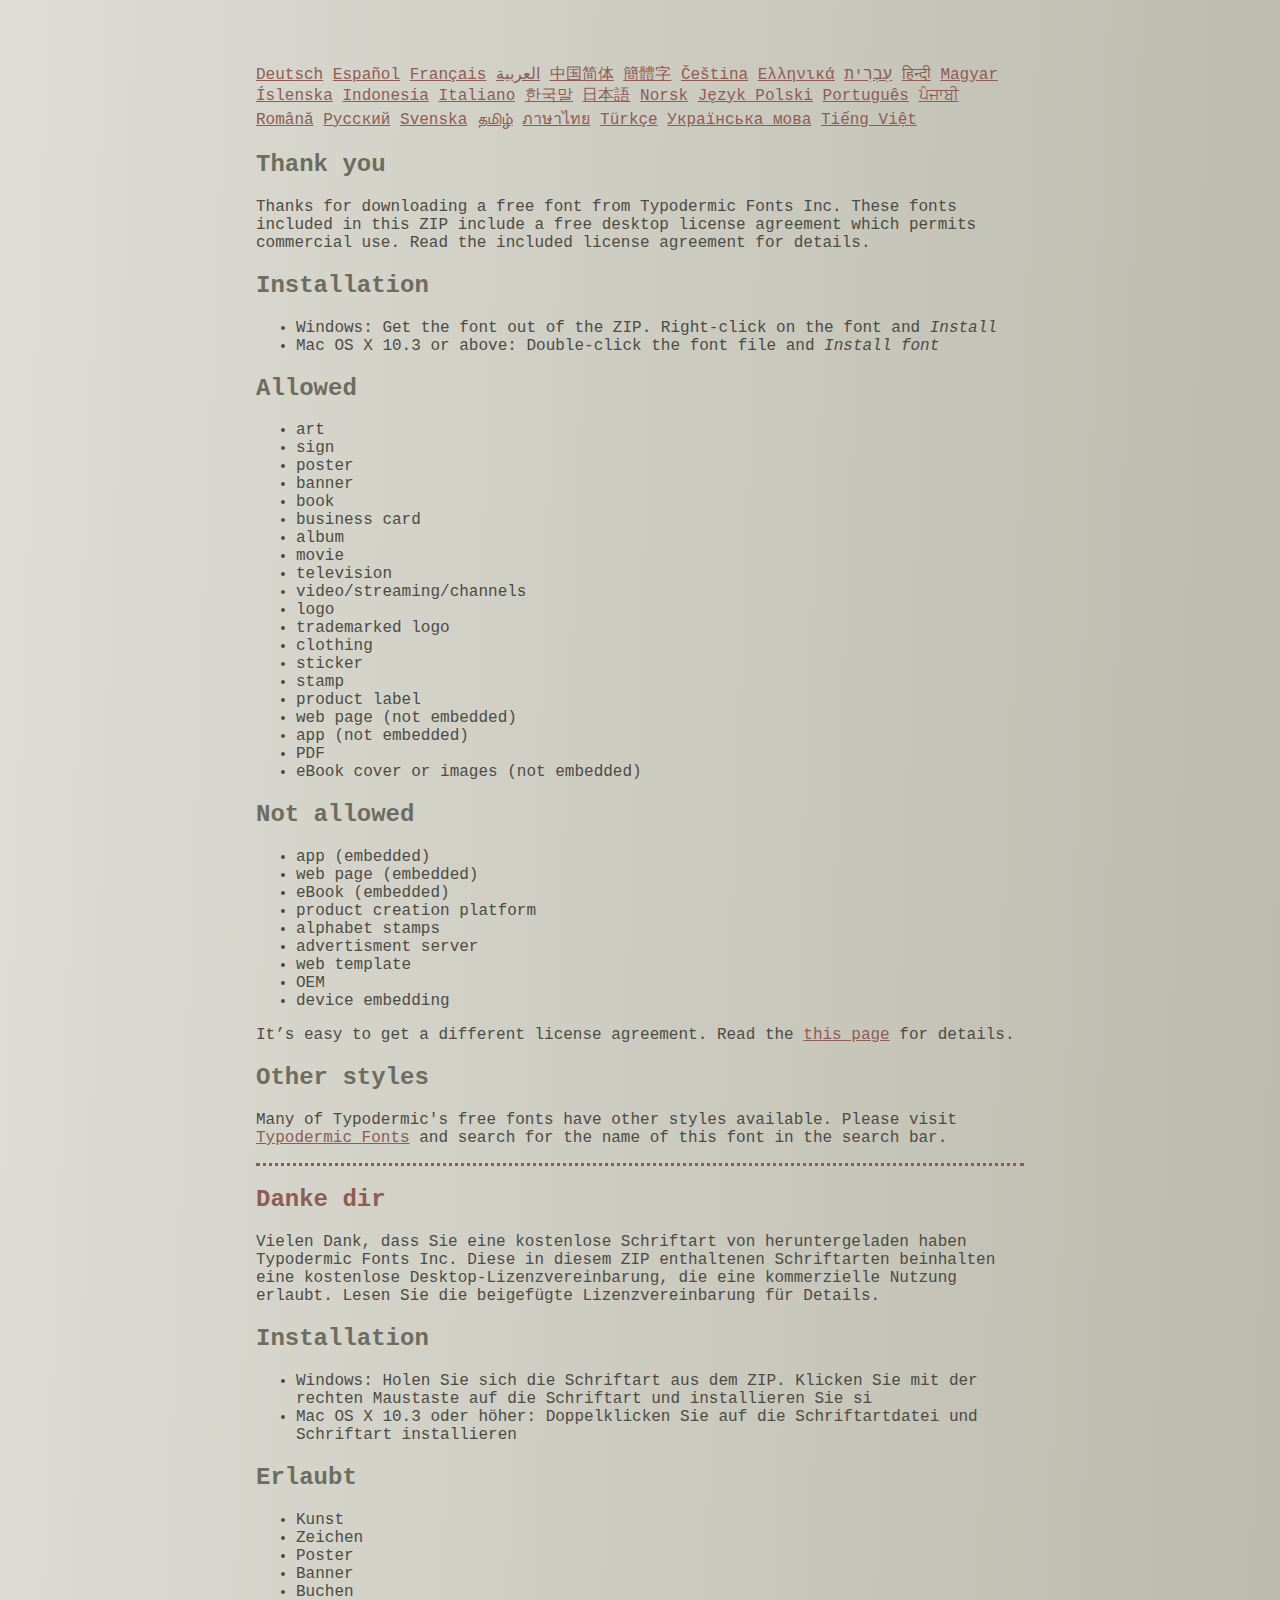
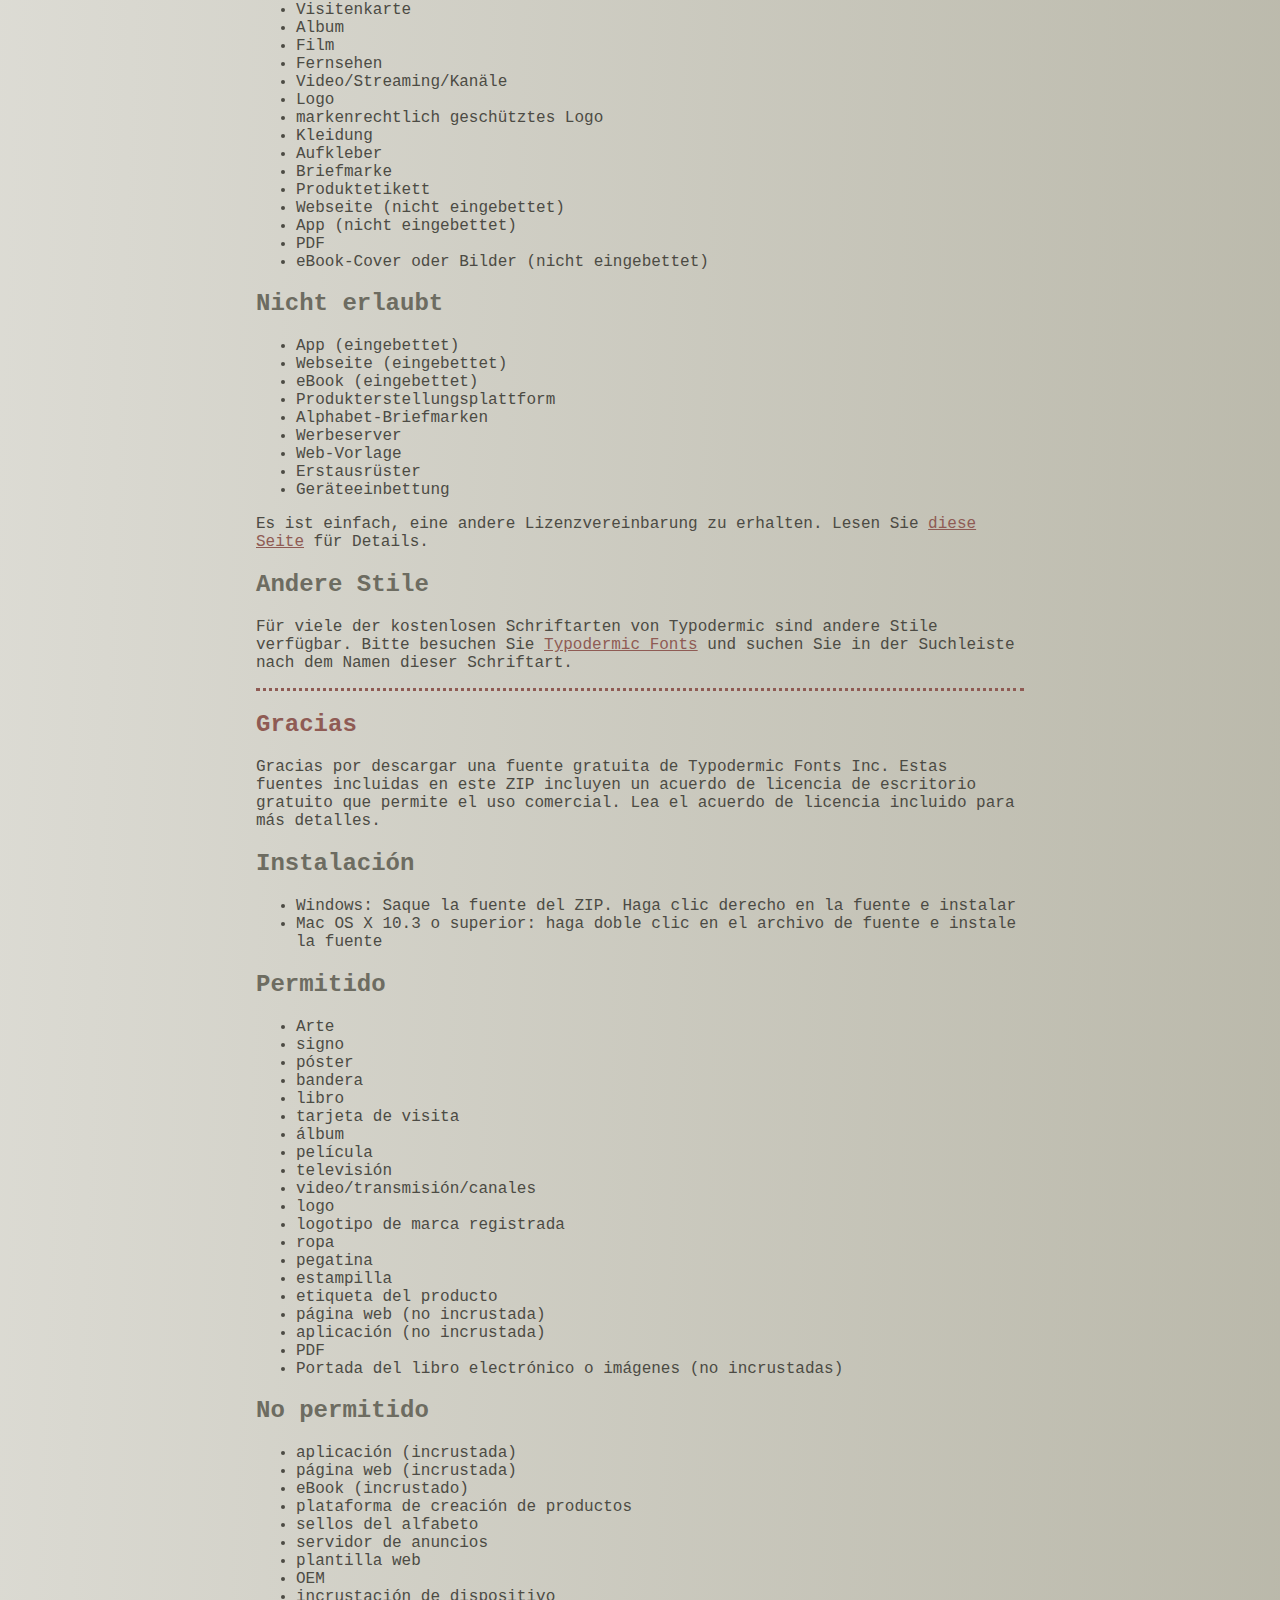
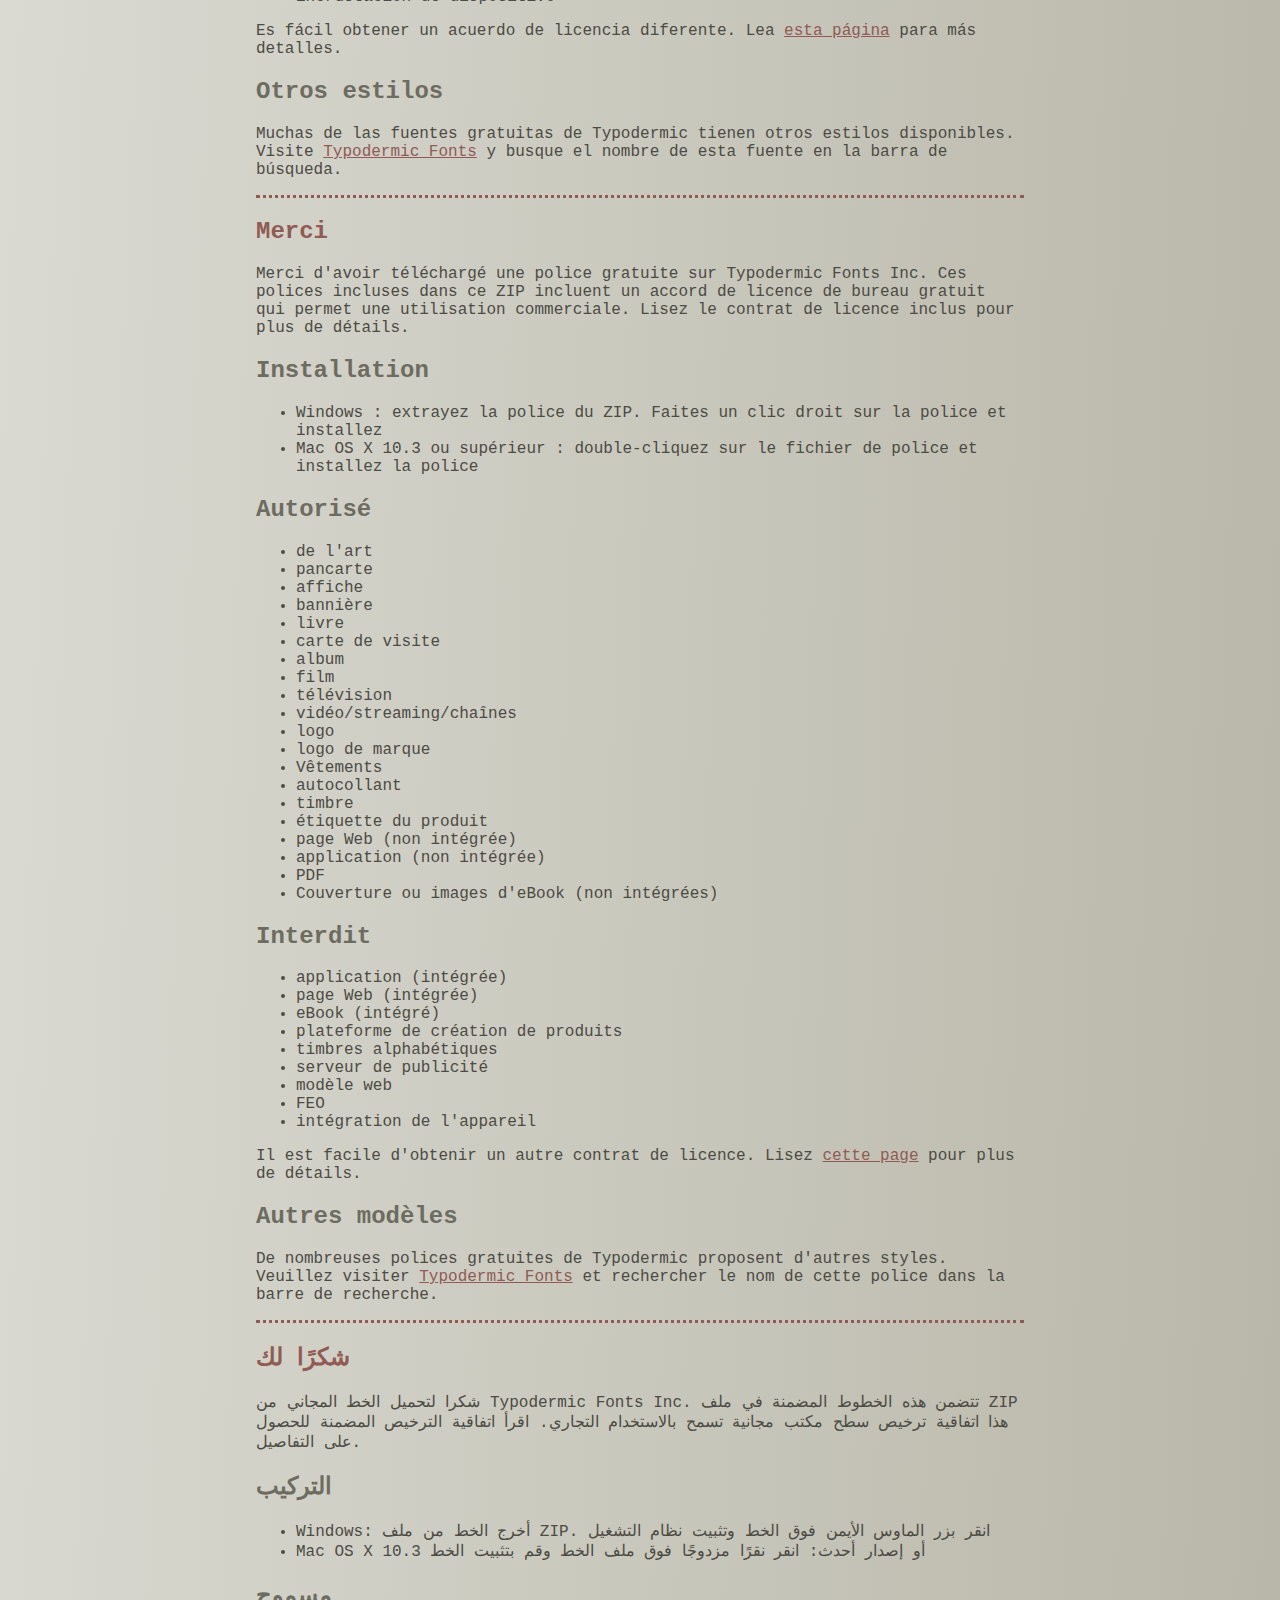
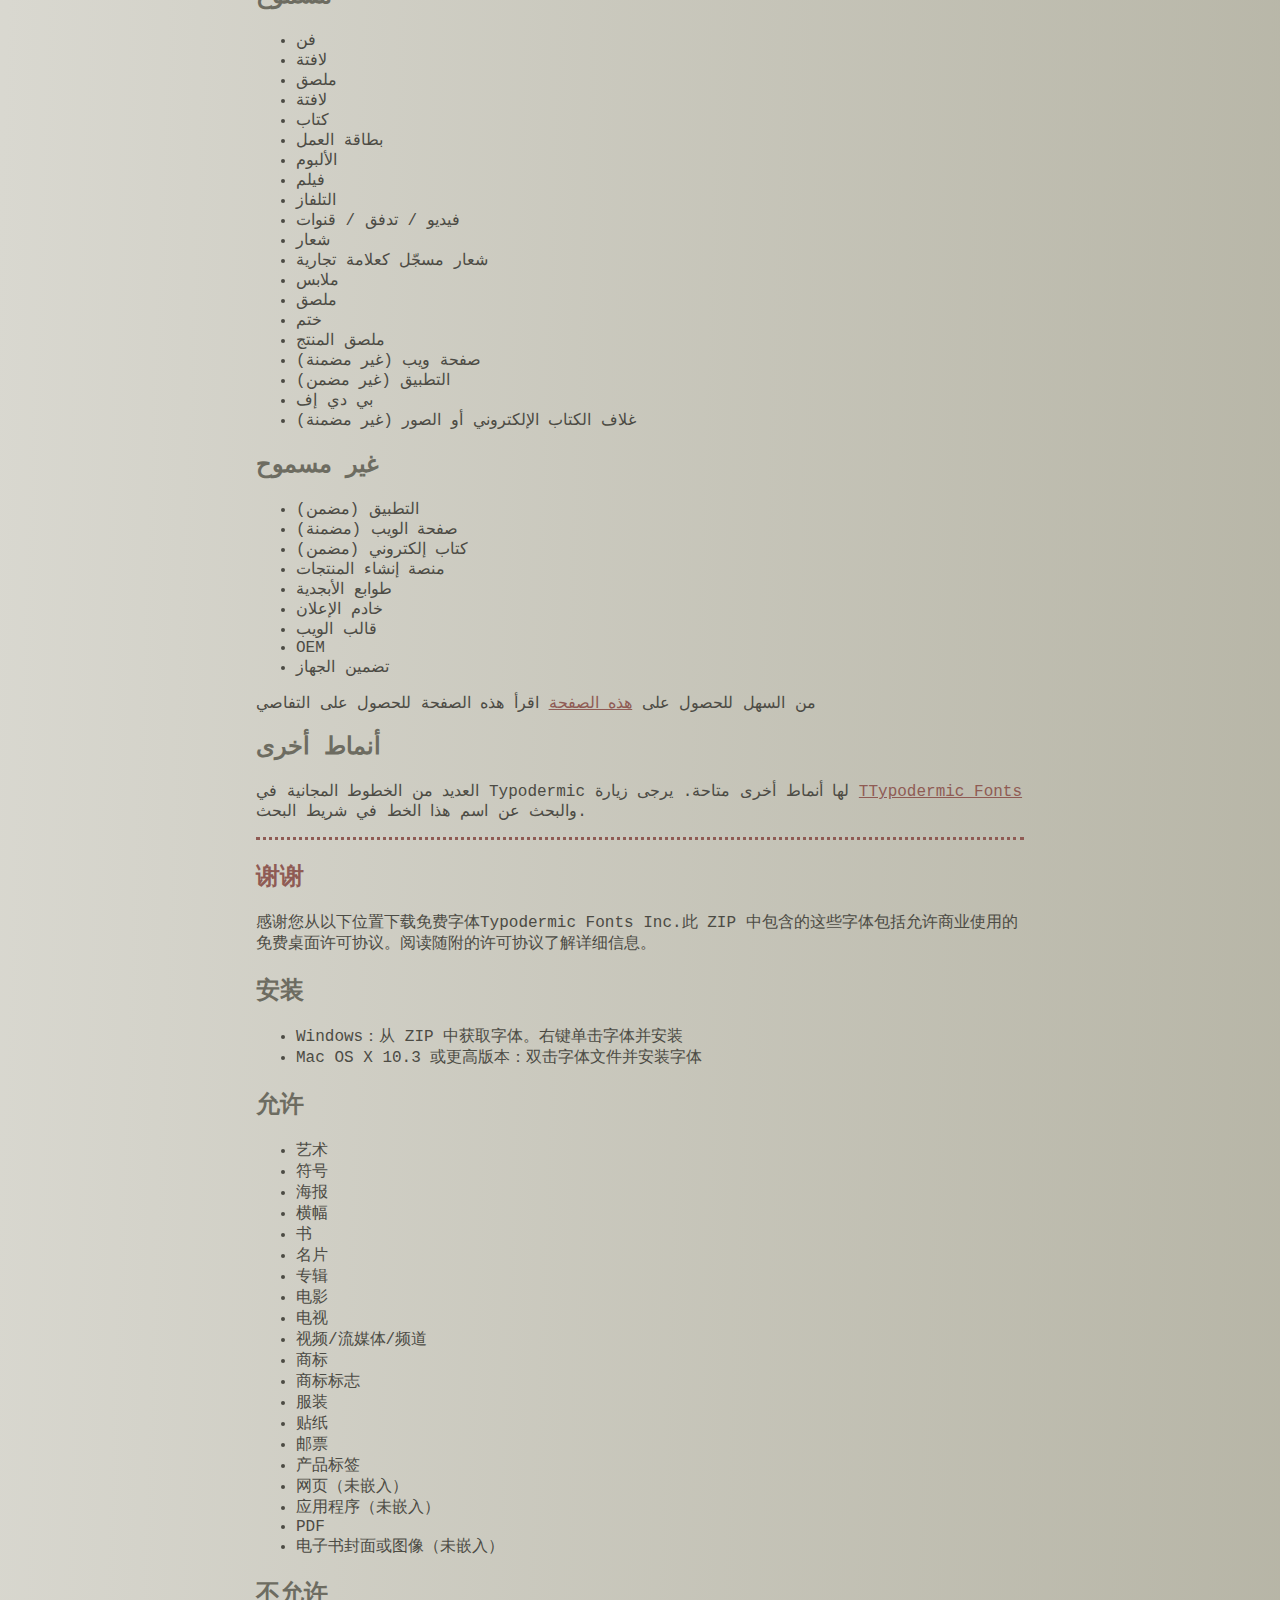
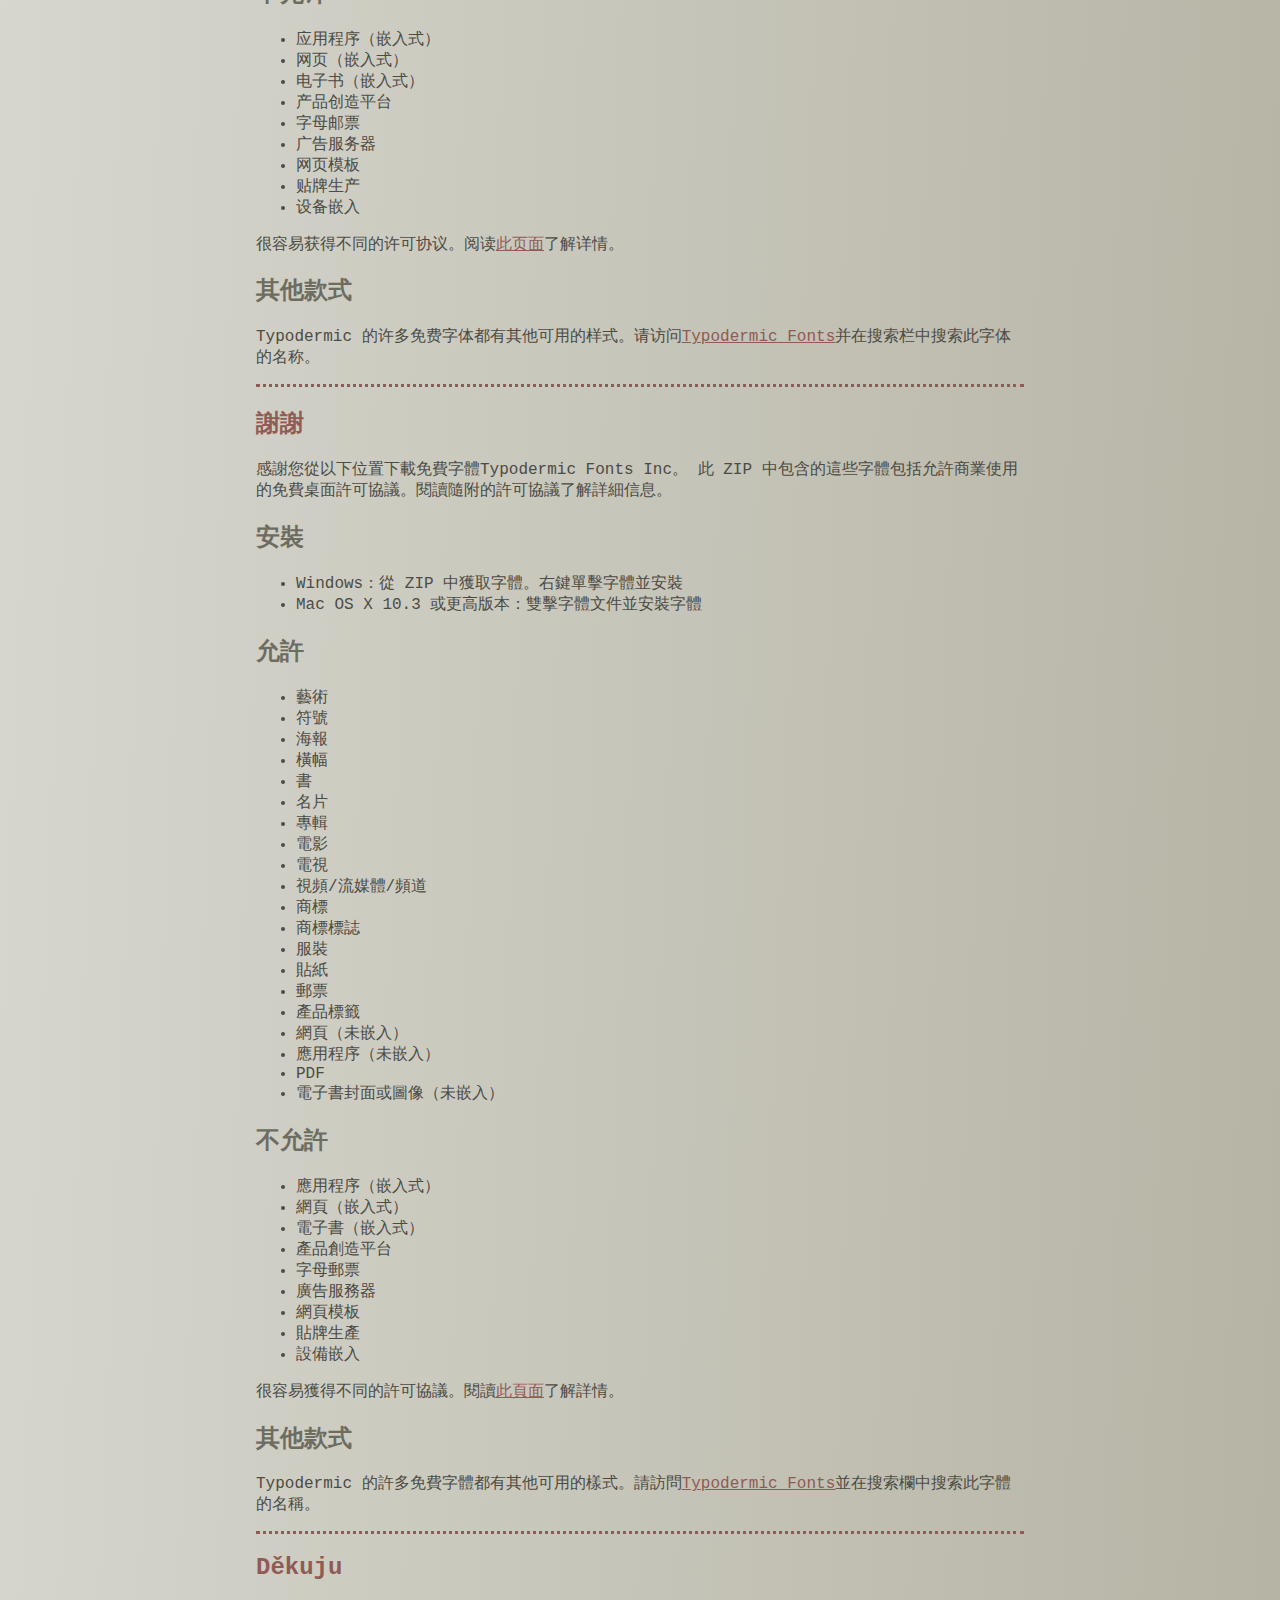
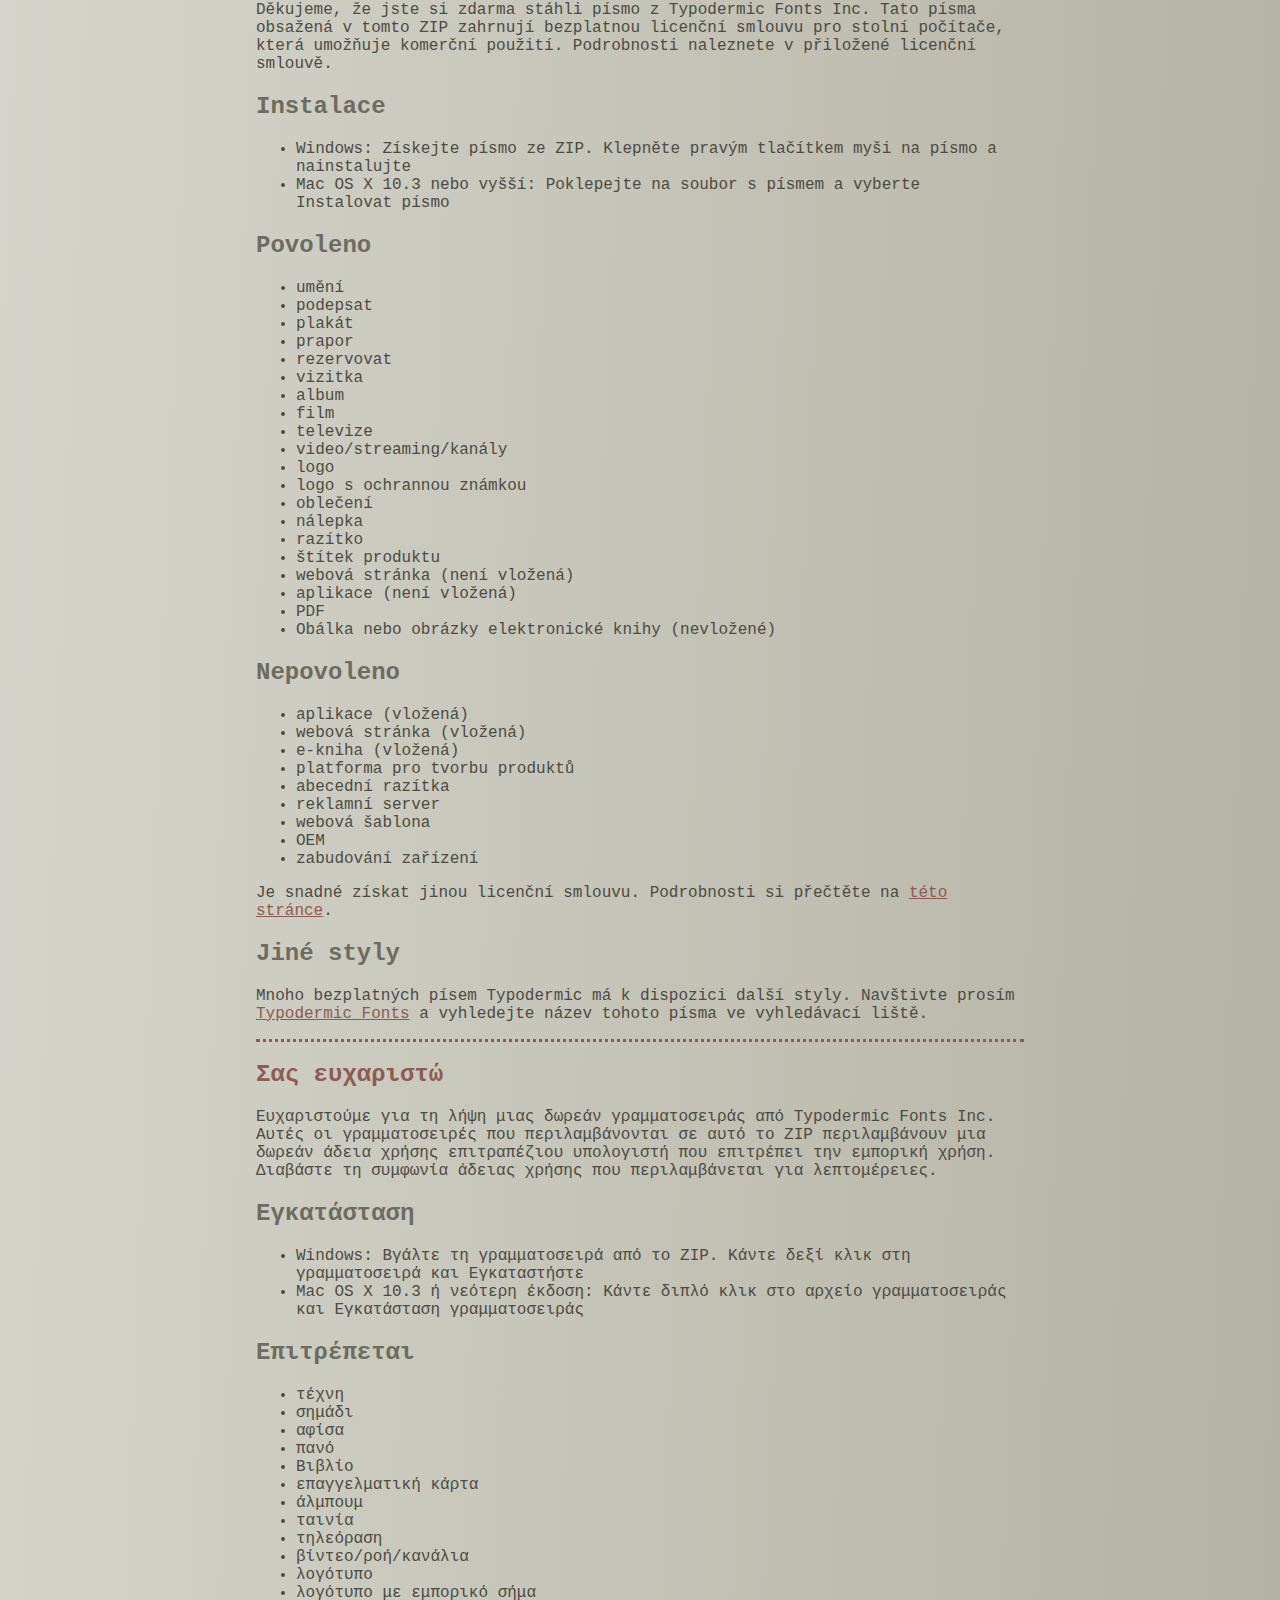
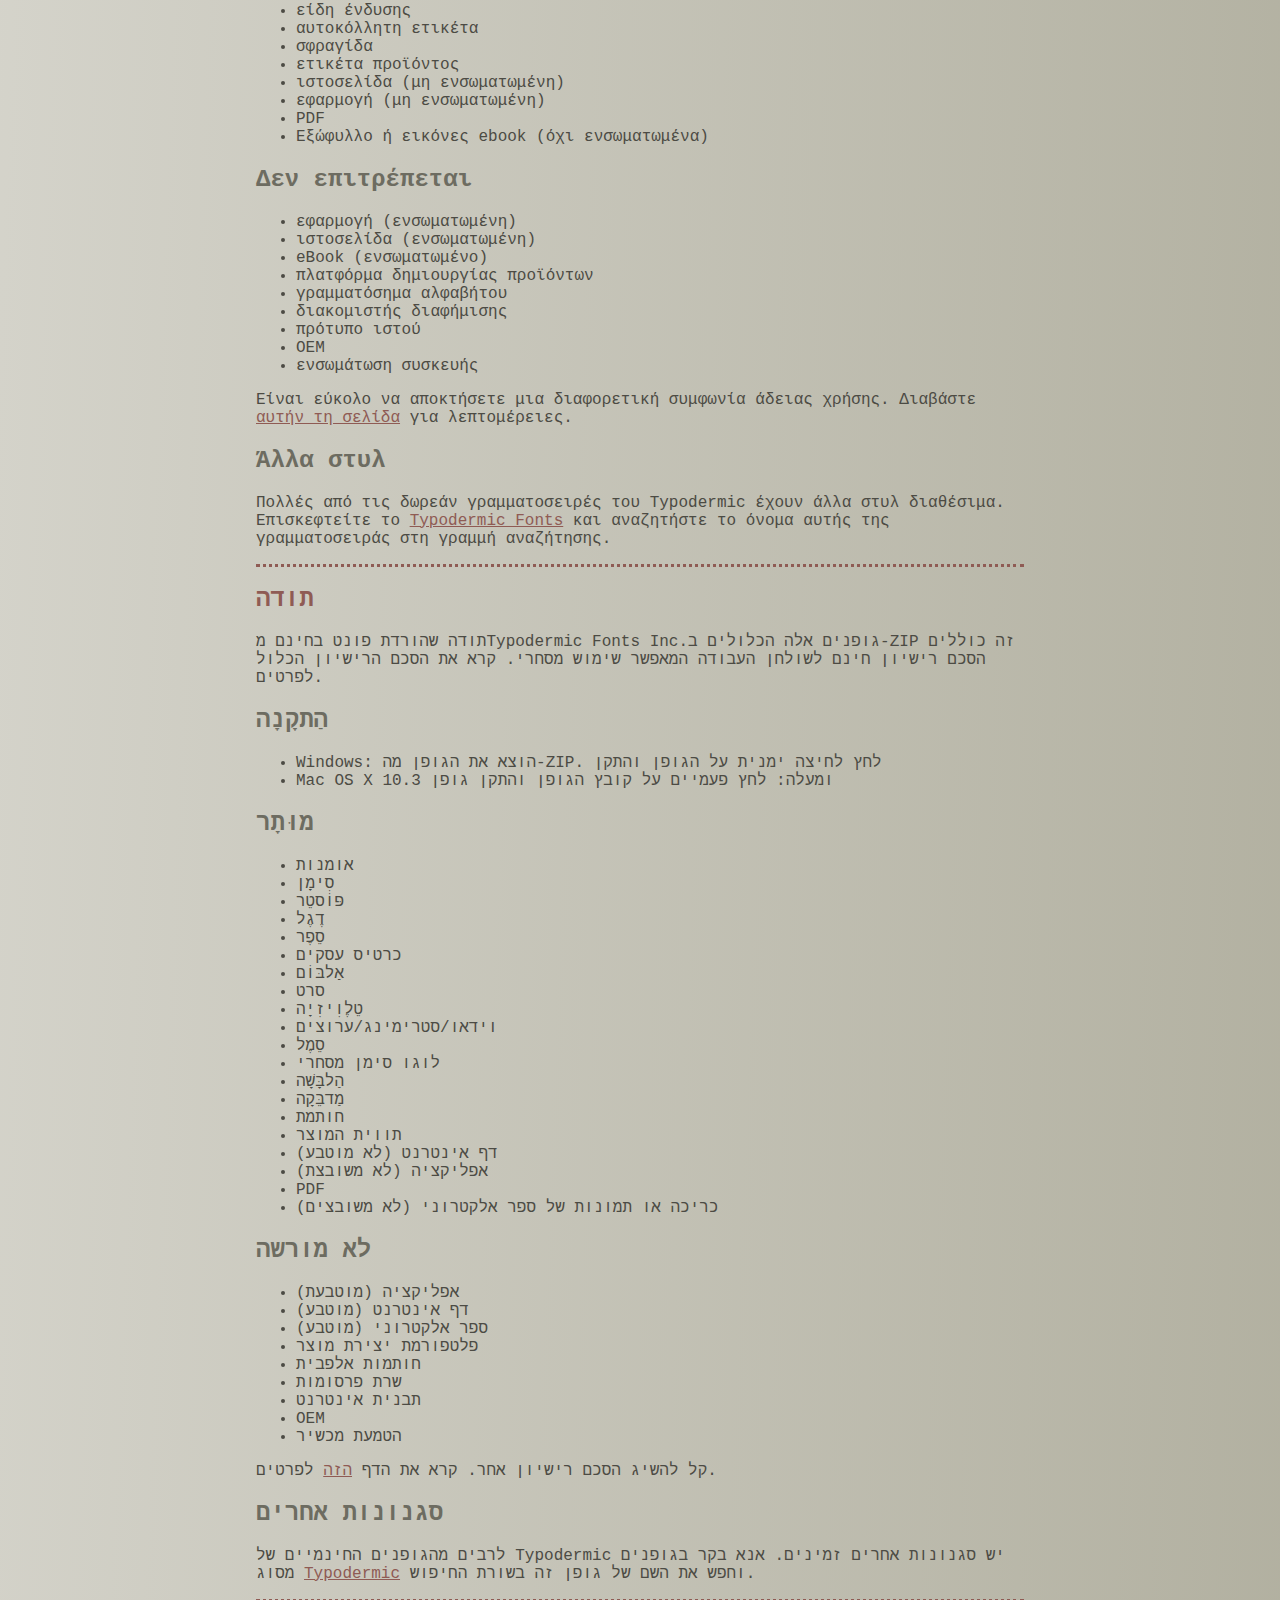
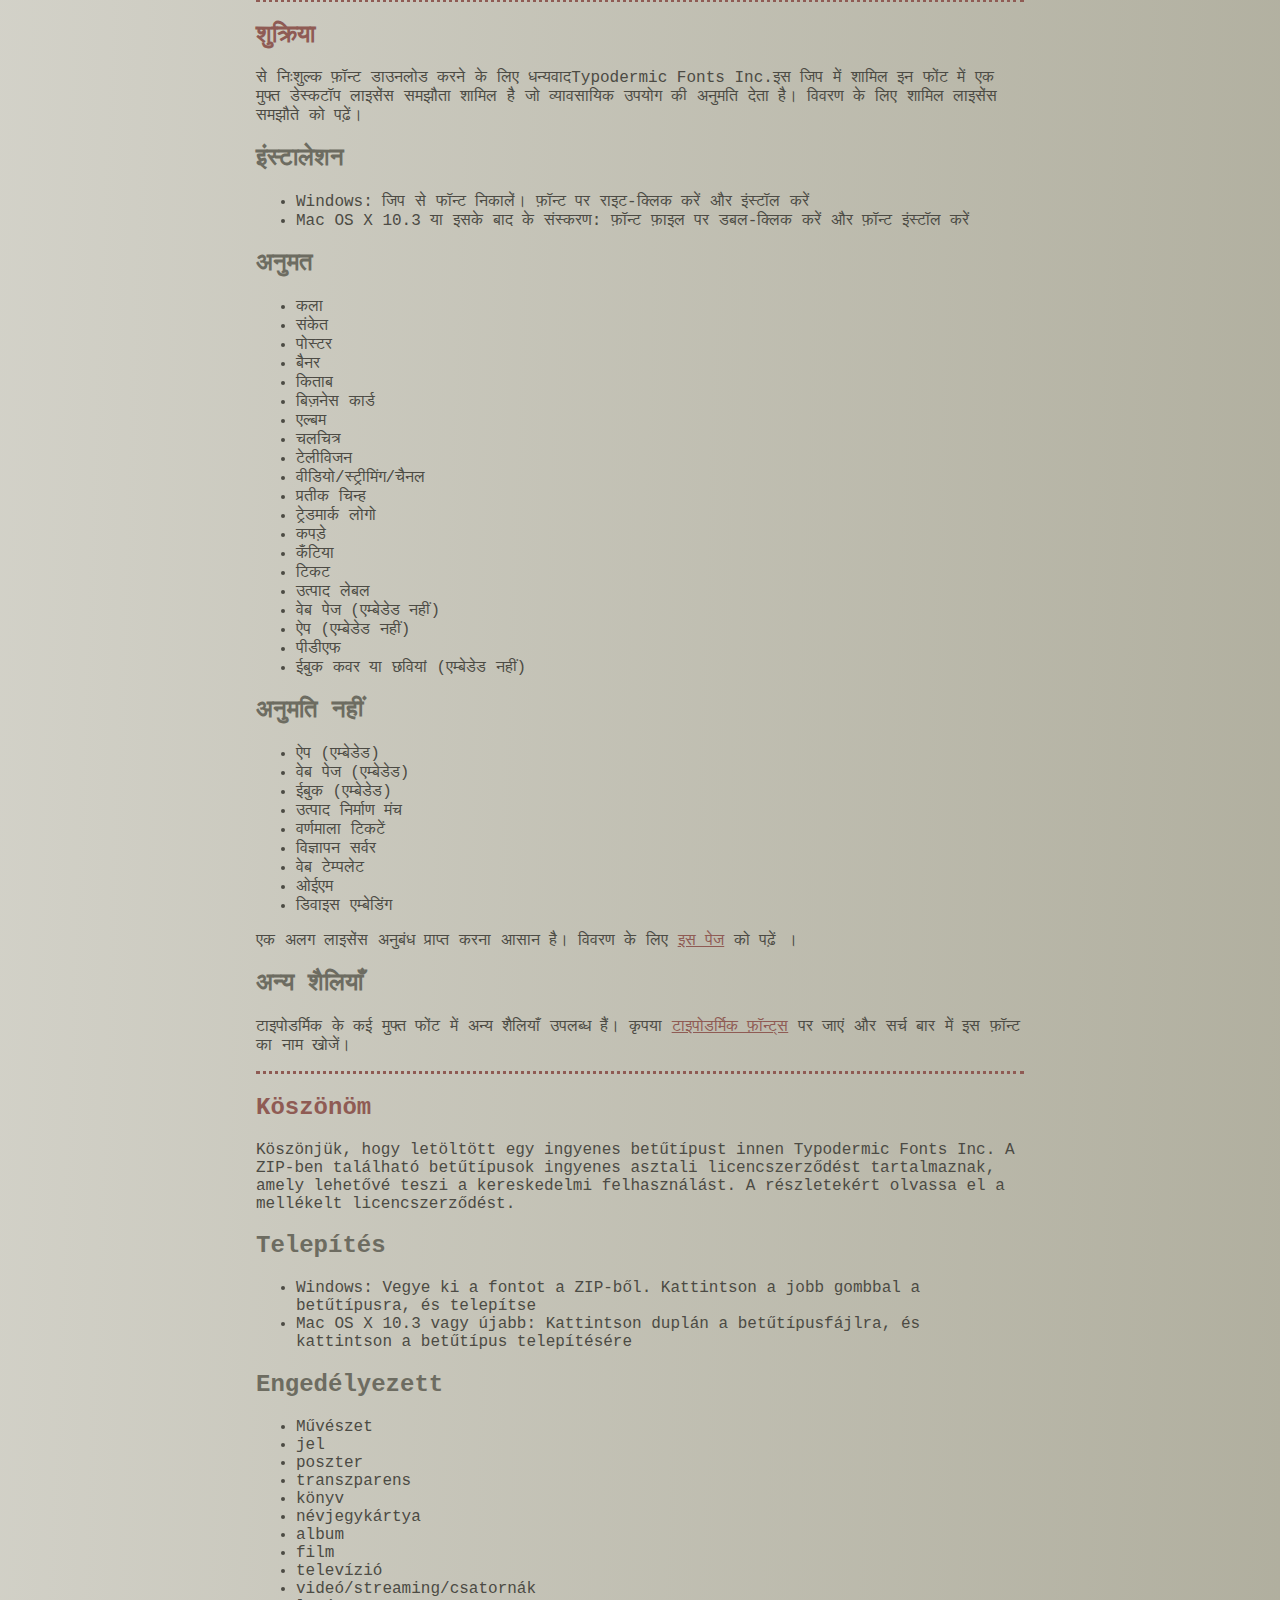
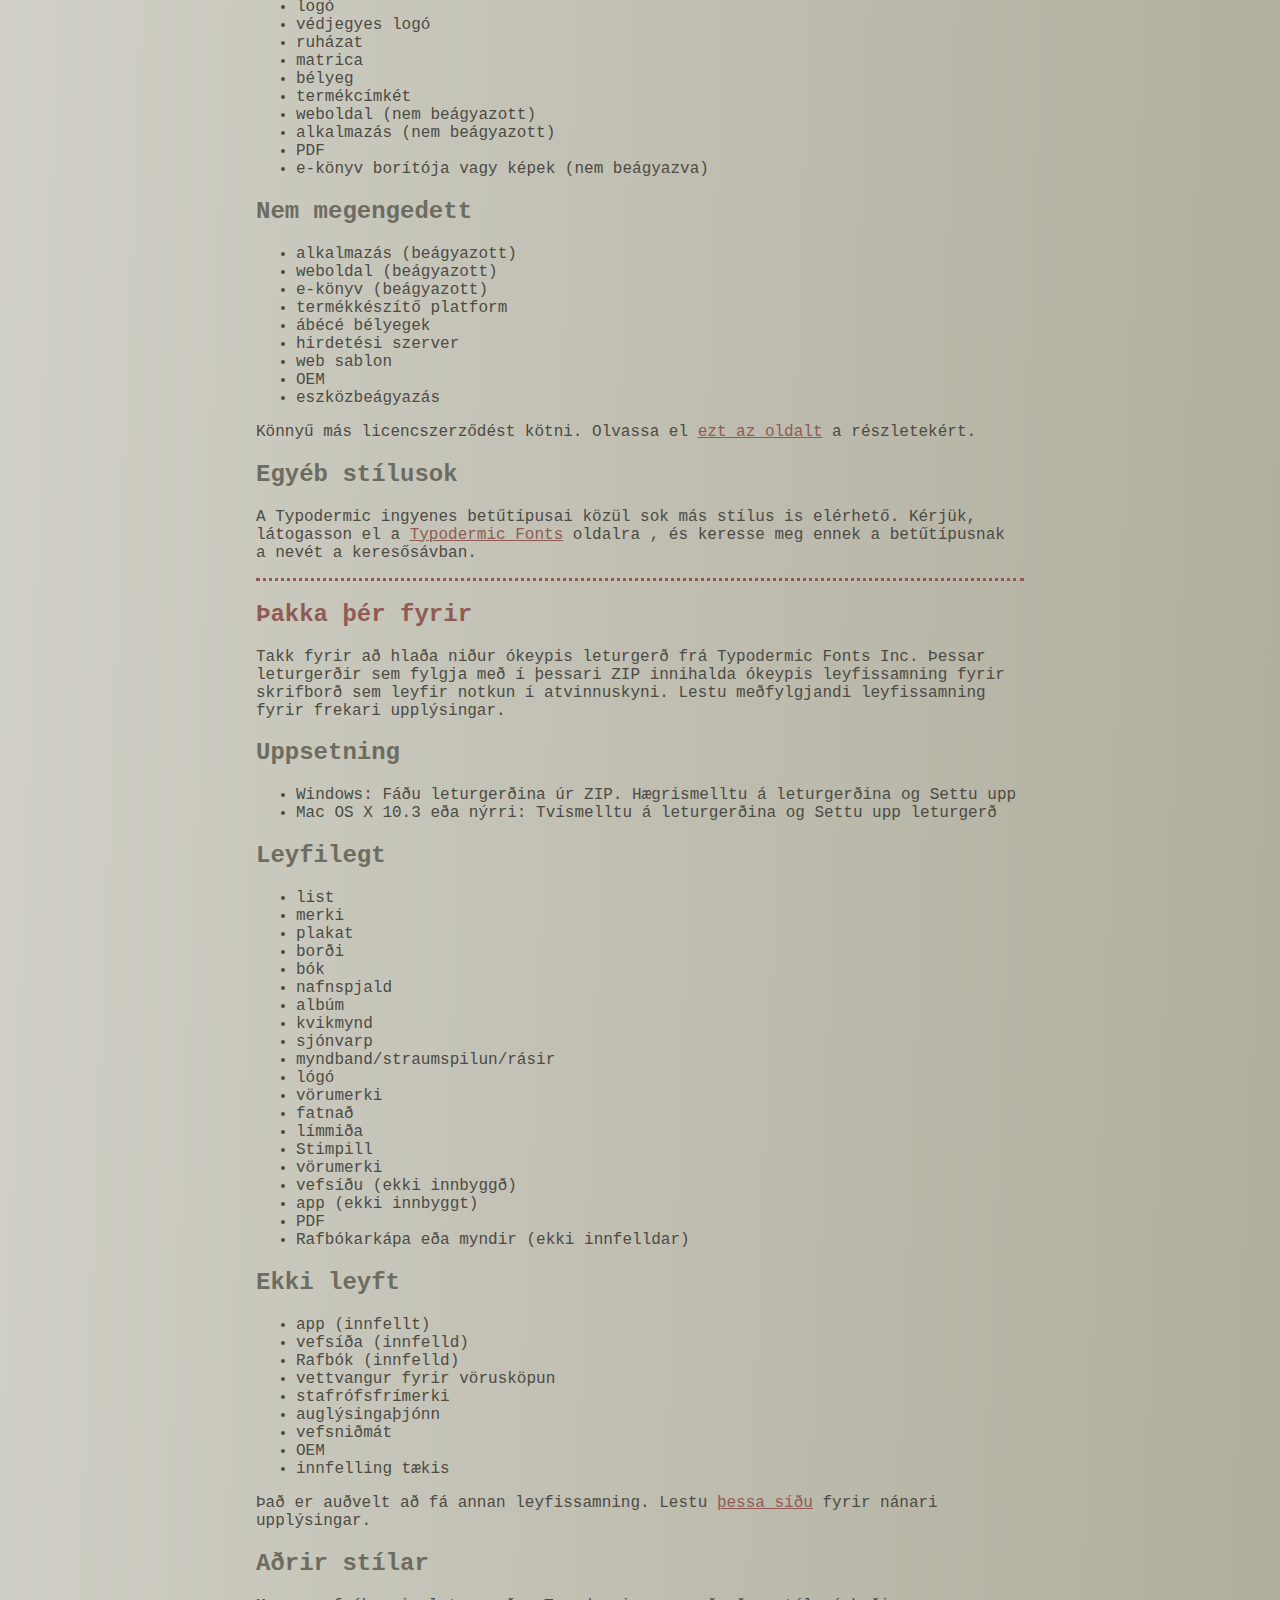
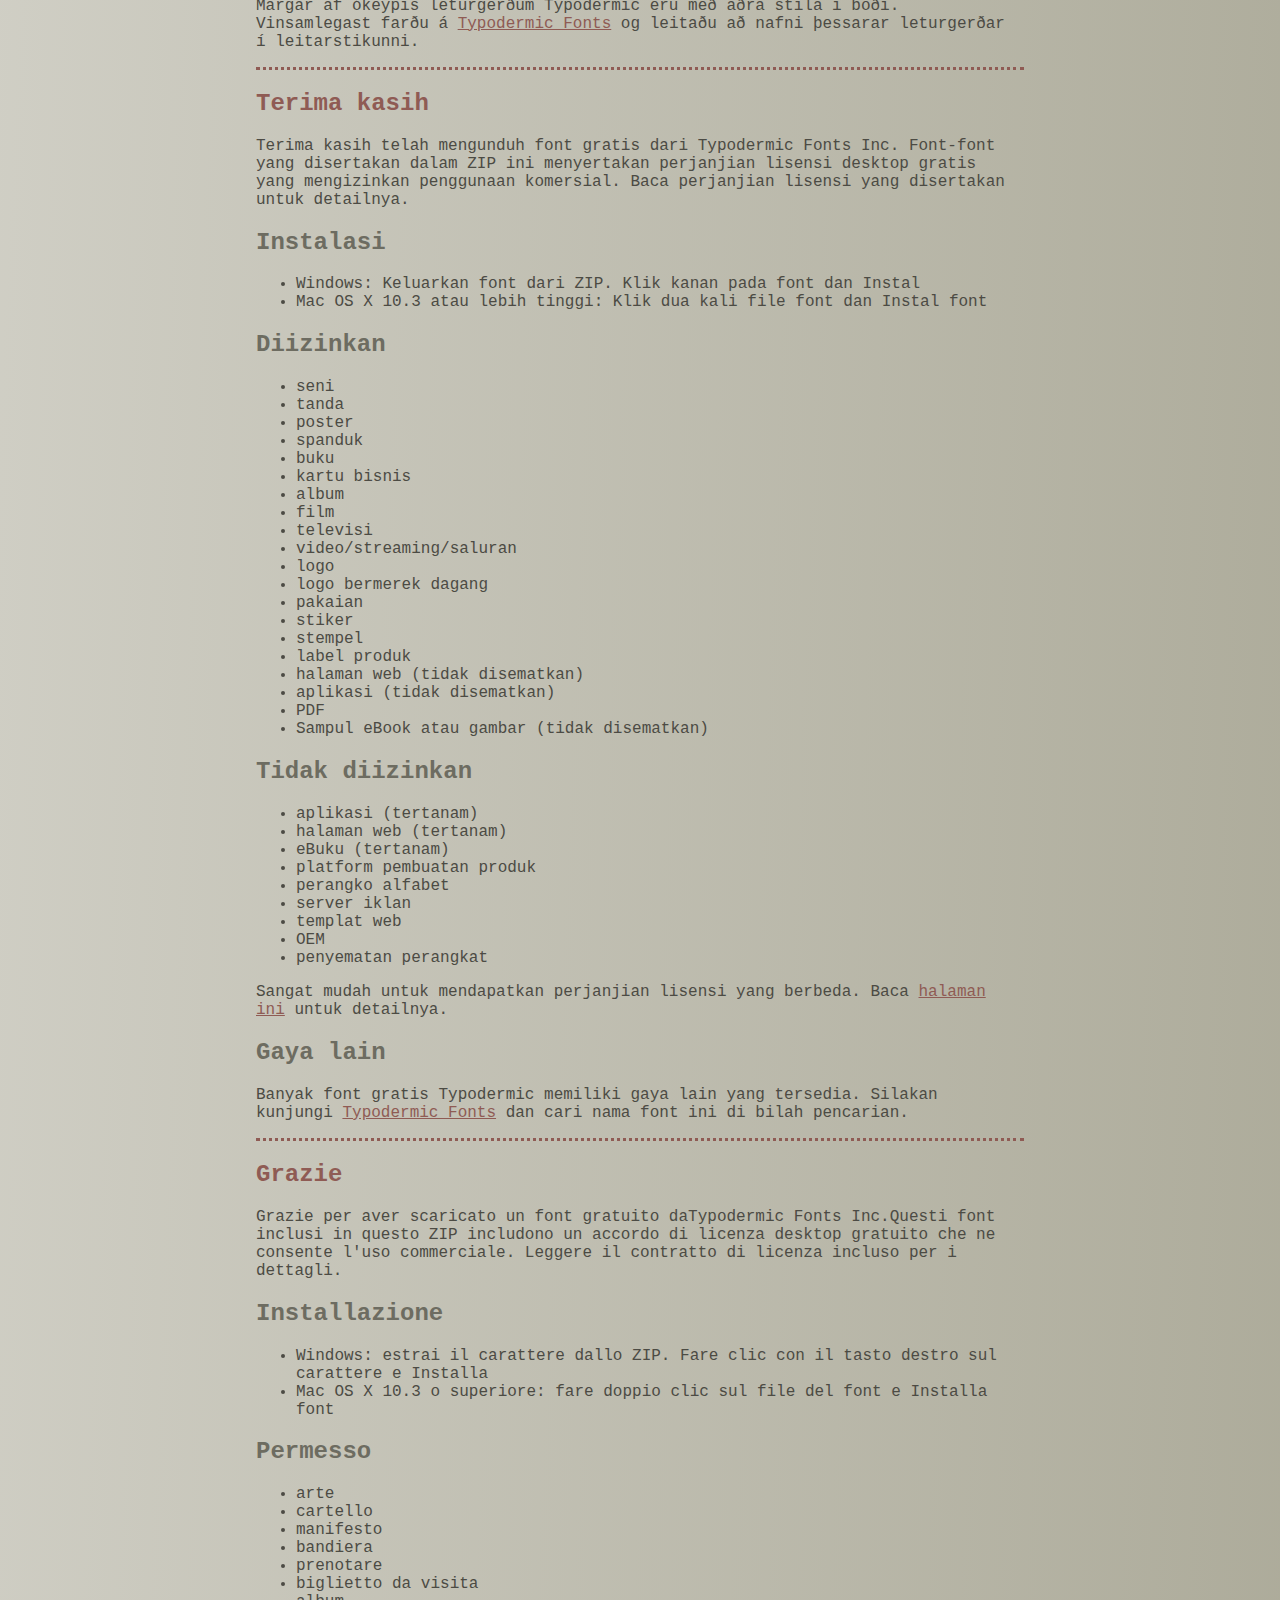
<file: fonts/coolvetica/read-this.html>
<head>
<meta http-equiv="Content-Type" content="text/html; charset=utf-8">
<title>Typodermic Fonts Inc. Free Font Instructions 2023</title>
<style type="text/css">
body {margin:30px 20% 120px 20%; padding:0px; font-family:Consolas, Courier, sans-serif; color:#4c4b44; background-color:#c2c1b3;
/* IE10 Consumer Preview */ 
background-image: -ms-linear-gradient(top left, #DEDDD6 0%, #9D9B87 100%);
/* Mozilla Firefox */ 
background-image: -moz-linear-gradient(top left, #DEDDD6 0%, #9D9B87 100%);
/* Opera */ 
background-image: -o-linear-gradient(top left, #DEDDD6 0%, #9D9B87 100%);
/* Webkit (Safari/Chrome 10) */ 
background-image: -webkit-gradient(linear, left top, right bottom, color-stop(0, #DEDDD6), color-stop(1, #9D9B87));
/* Webkit (Chrome 11+) */ 
background-image: -webkit-linear-gradient(top left, #DEDDD6 0%, #9D9B87 100%);
/* W3C Markup, IE10 Release Preview */ 
background-image: linear-gradient(to bottom right, #DEDDD6 0%, #9D9B87 100%);
	}
h2 {color:#6d6c61;}
a {color:#8f5b54;}
a:hover {color:#ffffff; background-color:#9a998c;}
hr.dotted {border: 0; border-top: 3px dotted #8f5b54;}
</style>
</head>

<body>

<br>

<p translate="no">
<a href="#German">Deutsch</a>
<a href="#Spanish">Español</a>
<a href="#French">Français</a>
<a href="#Arabic">العربية</a>
<a href="#Chinese">中国简体</a>
<a href="#Chinese(trad)">簡體字</a>
<a href="#Czech">Čeština</a>
<a href="#Greek">Ελληνικά</a>
<a href="#Hebrew">עִבְרִית</a>
<a href="#Hindi">हिन्दी</a>
<a href="#Hungarian">Magyar</a>
<a href="#Icelandic">Íslenska</a>
<a href="#Indonesian">Indonesia</a>
<a href="#Italian">Italiano</a>
<a href="#Korean">한국말</a>
<a href="#Japanese">日本語</a>
<a href="#Norwegian">Norsk</a>
<a href="#Polish">Język&nbsp;Polski</a>
<a href="#Portuguese">Português</a>
<a href="#Punjabi">ਪੰਜਾਬੀ</a>
<a href="#Romanian">Română</a>
<a href="#Russian">Русский</a>
<a href="#Swedish">Svenska</a>
<a href="#Tamil">தமிழ்</a>
<a href="#Thai">ภาษาไทย</a>
<a href="#Turkish">Türkçe</a>
<a href="#Ukrainian">Українська&nbsp;мова</a>
<a href="#Vietnamese">Tiếng&nbsp;Việt</a>
</p>

<h2>Thank you</h2>

<p>Thanks for downloading a free font from <span translate="no">Typodermic Fonts Inc.</span> These fonts included in this ZIP include a free desktop license agreement which permits commercial use. Read the included license agreement for details.</p>


<h2>Installation</h2>
<ul><li>Windows: Get the font out of the ZIP. Right-click on the font and <em>Install</em><li>Mac OS X 10.3 or above: Double-click the font file and <em>Install font</em></ul>

<h2>Allowed</h2>

<ul>
<li>art</li>
<li>sign</li>
<li>poster</li>
<li>banner</li>
<li>book</li>
<li>business card</li>
<li>album</li>
<li>movie</li>
<li>television</li>
<li>video/streaming/channels</li>
<li>logo</li>
<li>trademarked logo</li>
<li>clothing</li>
<li>sticker</li>
<li>stamp</li>
<li>product label</li>
<li>web page (not embedded)</li>
<li>app (not embedded)</li>
<li>PDF</li>
<li>eBook cover or images (not embedded)</li>
</ul>

<h2>Not allowed</h2>

<ul>
<li>app (embedded)</li>
<li>web page (embedded)</li>
<li>eBook (embedded)</li>
<li>product creation platform</li>
<li>alphabet stamps</li>
<li>advertisment server</li>
<li>web template</li>
<li>OEM</li>
<li>device embedding</li>
</ul>

<p>It&rsquo;s easy to get a different license agreement. Read the <a href="https://typodermicfonts.com/license/">this page</a> for details. </p>

<h2>Other styles</h2>

<p>Many of Typodermic's free fonts have other styles available. Please visit <a href="https://typodermicfonts.com">Typodermic Fonts</a> and search for the name of this font in the search bar.</p>

<hr class="dotted">

<h2><a id="German">Danke dir</a></h2>

<p>Vielen Dank, dass Sie eine kostenlose Schriftart von heruntergeladen haben Typodermic Fonts Inc. Diese in diesem ZIP enthaltenen Schriftarten beinhalten eine kostenlose Desktop-Lizenzvereinbarung, die eine kommerzielle Nutzung erlaubt. Lesen Sie die beigefügte Lizenzvereinbarung für Details.</p>


<h2>Installation</h2>
<ul><li>Windows: Holen Sie sich die Schriftart aus dem ZIP. Klicken Sie mit der rechten Maustaste auf die Schriftart und installieren Sie si<li>Mac OS X 10.3 oder höher: Doppelklicken Sie auf die Schriftartdatei und Schriftart installieren </ul>

<h2>Erlaubt</h2>

<ul>
<li>Kunst</li>
<li>Zeichen</li>
<li>Poster</li>
<li>Banner</li>
<li>Buchen</li>
<li>Visitenkarte</li>
<li>Album</li>
<li>Film</li>
<li>Fernsehen</li>
<li>Video/Streaming/Kanäle</li>
<li>Logo</li>
<li>markenrechtlich geschütztes Logo</li>
<li>Kleidung</li>
<li>Aufkleber</li>
<li>Briefmarke</li>
<li>Produktetikett</li>
<li>Webseite (nicht eingebettet)</li>
<li>App (nicht eingebettet)</li>
<li>PDF</li>
<li>eBook-Cover oder Bilder (nicht eingebettet)</li>
</ul>

<h2>Nicht erlaubt</h2>

<ul>
<li>App (eingebettet)</li>
<li>Webseite (eingebettet)</li>
<li>eBook (eingebettet)</li>
<li>Produkterstellungsplattform</li>
<li>Alphabet-Briefmarken</li>
<li>Werbeserver</li>
<li>Web-Vorlage</li>
<li>Erstausrüster</li>
<li>Geräteeinbettung</li>
</ul>

<p>Es ist einfach, eine andere Lizenzvereinbarung zu erhalten. Lesen Sie <a href="https://typodermicfonts.com/license/">diese Seite</a> für Details.</p>

<h2>Andere Stile</h2>

<p>Für viele der kostenlosen Schriftarten von Typodermic sind andere Stile verfügbar. Bitte besuchen Sie <a href="https://typodermicfonts.com">Typodermic Fonts</a> und suchen Sie in der Suchleiste nach dem Namen dieser Schriftart.</p>


<hr class="dotted">

<h2><a id="Spanish">Gracias</a></h2>

<p>Gracias por descargar una fuente gratuita de Typodermic Fonts Inc. Estas fuentes incluidas en este ZIP incluyen un acuerdo de licencia de escritorio gratuito que permite el uso comercial. Lea el acuerdo de licencia incluido para más detalles.</p>


<h2>Instalación</h2>
<ul><li>Windows: Saque la fuente del ZIP. Haga clic derecho en la fuente e instalar <li>Mac OS X 10.3 o superior: haga doble clic en el archivo de fuente e instale la fuente</ul>

<h2>Permitido</h2>

<ul>
<li>Arte</li>
<li>signo</li>
<li>póster</li>
<li>bandera</li>
<li>libro</li>
<li>tarjeta de visita</li>
<li>álbum</li>
<li>película</li>
<li>televisión</li>
<li>video/transmisión/canales</li>
<li>logo</li>
<li>logotipo de marca registrada</li>
<li>ropa</li>
<li>pegatina</li>
<li>estampilla</li>
<li>etiqueta del producto</li>
<li>página web (no incrustada)</li>
<li>aplicación (no incrustada)</li>
<li>PDF</li>
<li>Portada del libro electrónico o imágenes (no incrustadas)</li>
</ul>


<h2>No permitido</h2>

<ul>
<li>aplicación (incrustada)</li>
<li>página web (incrustada)</li>
<li>eBook (incrustado)</li>
<li>plataforma de creación de productos</li>
<li>sellos del alfabeto</li>
<li>servidor de anuncios</li>
<li>plantilla web</li>
<li>OEM</li>
<li>incrustación de dispositivo</li>
</ul>

<p>Es fácil obtener un acuerdo de licencia diferente. Lea <a href="https://typodermicfonts.com/license/">esta página</a> para más detalles.</p>

<h2>Otros estilos</h2>

<p>Muchas de las fuentes gratuitas de Typodermic tienen otros estilos disponibles. Visite  <a href="https://typodermicfonts.com">Typodermic Fonts</a> y busque el nombre de esta fuente en la barra de búsqueda.</p>


<hr class="dotted">

<h2><a id="French">Merci</a></h2>

<p>Merci d'avoir téléchargé une police gratuite sur Typodermic Fonts Inc. Ces polices incluses dans ce ZIP incluent un accord de licence de bureau gratuit qui permet une utilisation commerciale. Lisez le contrat de licence inclus pour plus de détails.</p>


<h2>Installation</h2>
<ul><li>Windows : extrayez la police du ZIP. Faites un clic droit sur la police et installez<li>Mac OS X 10.3 ou supérieur : double-cliquez sur le fichier de police et installez la police</ul>
  



<h2>Autorisé</h2>

<ul>
<li>de l'art</li>
<li>pancarte</li>
<li>affiche</li>
<li>bannière</li>
<li>livre</li>
<li>carte de visite</li>
<li>album</li>
<li>film</li>
<li>télévision</li>
<li>vidéo/streaming/chaînes</li>
<li>logo</li>
<li>logo de marque</li>
<li>Vêtements</li>
<li>autocollant</li>
<li>timbre</li>
<li>étiquette du produit</li>
<li>page Web (non intégrée)</li>
<li>application (non intégrée)</li>
<li>PDF</li>
<li>Couverture ou images d'eBook (non intégrées)</li>
</ul>
 


<h2>Interdit</h2>

<ul>
<li>application (intégrée)</li>
<li>page Web (intégrée)</li>
<li>eBook (intégré)</li>
<li>plateforme de création de produits</li>
<li>timbres alphabétiques</li>
<li>serveur de publicité</li>
<li>modèle web</li>
<li>FEO</li>
<li>intégration de l'appareil</li>
</ul>

<p>Il est facile d'obtenir un autre contrat de licence. Lisez  <a href="https://typodermicfonts.com/license/">cette page</a> pour plus de détails.</p>

<h2>Autres modèles</h2>

<p>De nombreuses polices gratuites de Typodermic proposent d'autres styles. Veuillez visiter  <a href="https://typodermicfonts.com">Typodermic Fonts</a> et rechercher le nom de cette police dans la barre de recherche.</p>


<hr class="dotted">

<h2><a id="Arabic">شكرًا لك</a></h2>

<p>

شكرا لتحميل الخط المجاني من Typodermic Fonts Inc. تتضمن هذه الخطوط المضمنة في ملف ZIP هذا اتفاقية ترخيص سطح مكتب مجانية تسمح بالاستخدام التجاري. اقرأ اتفاقية الترخيص المضمنة للحصول على التفاصيل.</p>


<h2>التركيب</h2>
<ul><li>Windows: أخرج الخط من ملف ZIP. انقر بزر الماوس الأيمن فوق الخط وتثبيت
    نظام التشغيل <li>Mac OS X 10.3 أو إصدار أحدث: انقر نقرًا مزدوجًا فوق ملف الخط وقم بتثبيت الخط</em></ul>

<h2>مسموح</h2>

<ul>
<li>فن</li>
<li>لافتة</li>
<li>ملصق</li>
<li>لافتة</li>
<li>كتاب</li>
<li>بطاقة العمل</li>
<li>الألبوم</li>
<li>فيلم</li>
<li>التلفاز</li>
<li>فيديو / تدفق / قنوات</li>
<li>شعار</li>
<li>شعار مسجّل كعلامة تجارية</li>
<li>ملابس</li>
<li>ملصق</li>
<li>ختم</li>
<li>ملصق المنتج</li>
<li>صفحة ويب (غير مضمنة)</li>
<li>التطبيق (غير مضمن)</li>
<li>بي دي إف</li>
<li>غلاف الكتاب الإلكتروني أو الصور (غير مضمنة)</li>
</ul>

<h2>غير مسموح</h2>

<ul>
<li>التطبيق (مضمن)</li>
<li>صفحة الويب (مضمنة)</li>
<li>كتاب إلكتروني (مضمن)</li>
<li>منصة إنشاء المنتجات</li>
<li>طوابع الأبجدية</li>
<li>خادم الإعلان</li>
<li>قالب الويب</li>
<li>OEM</li>
<li>تضمين الجهاز</li>
</ul>

<p>من السهل  للحصول على <a href="https://typodermicfonts.com/license/">هذه الصفحة</a>  اقرأ هذه الصفحة للحصول على التفاصي</p>


<h2>أنماط أخرى</h2>

<p>العديد من الخطوط المجانية في Typodermic لها أنماط أخرى متاحة. يرجى زيارة <a href="https://typodermicfonts.com">TTypodermic Fonts</a> والبحث عن اسم هذا الخط في شريط البحث.</p>


<hr class="dotted">

<h2><a id="Chinese">谢谢</a></h2>

<p>感谢您从以下位置下载免费字体Typodermic Fonts Inc.此 ZIP 中包含的这些字体包括允许商业使用的免费桌面许可协议。阅读随附的许可协议了解详细信息。</p>


<h2>安装</h2>
<ul><li>Windows：从 ZIP 中获取字体。右键单击字体并安装<li>Mac OS X 10.3 或更高版本：双击字体文件并安装字体 </ul>

<h2>允许</h2>





<ul>
<li>艺术</li>
<li>符号</li>
<li>海报</li>
<li>横幅</li>
<li>书</li>
<li>名片</li>
<li>专辑</li>
<li>电影</li>
<li>电视</li>
<li>视频/流媒体/频道</li>
<li>商标</li>
<li>商标标志</li>
<li>服装</li>
<li>贴纸</li>
<li>邮票</li>
<li>产品标签</li>
<li>网页（未嵌入）</li>
<li>应用程序（未嵌入）</li>
<li>PDF</li>
<li>电子书封面或图像（未嵌入）</li>
</ul>

<h2>不允许</h2>

<ul>
<li>应用程序（嵌入式）</li>
<li>网页（嵌入式）</li>
<li>电子书（嵌入式）</li>
<li>产品创造平台</li>
<li>字母邮票</li>
<li>广告服务器</li>
<li>网页模板</li>
<li>贴牌生产</li>
<li>设备嵌入</li>
</ul>

<p>很容易获得不同的许可协议。阅读<a href="https://typodermicfonts.com/license/">此页面</a>了解详情。</p>

<h2>其他款式</h2>

<p>Typodermic 的许多免费字体都有其他可用的样式。请访问<a href="https://typodermicfonts.com">Typodermic Fonts</a>并在搜索栏中搜索此字体的名称。</p>


<hr class="dotted">

<h2><a id="Chinese(trad)">謝謝</a></h2>

<p>感謝您從以下位置下載免費字體Typodermic Fonts Inc。 此 ZIP 中包含的這些字體包括允許商業使用的免費桌面許可協議。閱讀隨附的許可協議了解詳細信息。</p>


<h2>安裝</h2>
<ul><li>Windows：從 ZIP 中獲取字體。右鍵單擊字體並安裝<li>Mac OS X 10.3 或更高版本：雙擊字體文件並安裝字體 </ul>

<h2>允許</h2>

<ul>
<li>藝術</li>
<li>符號</li>
<li>海報</li>
<li>橫幅</li>
<li>書</li>
<li>名片</li>
<li>專輯</li>
<li>電影</li>
<li>電視</li>
<li>視頻/流媒體/頻道</li>
<li>商標</li>
<li>商標標誌</li>
<li>服裝</li>
<li>貼紙</li>
<li>郵票</li>
<li>產品標籤</li>
<li>網頁（未嵌入）</li>
<li>應用程序（未嵌入）</li>
<li>PDF</li>
<li>電子書封面或圖像（未嵌入）</li>


</ul>

<h2>不允許</h2>

<ul>
<li>應用程序（嵌入式）</li>
<li>網頁（嵌入式）</li>
<li>電子書（嵌入式）</li>
<li>產品創造平台</li>
<li>字母郵票</li>
<li>廣告服務器</li>
<li>網頁模板</li>
<li>貼牌生產</li>
<li>設備嵌入</li>
</ul>

<p>很容易獲得不同的許可協議。閱讀<a href="https://typodermicfonts.com/license/">此頁面</a>了解詳情。</p>

<h2>其他款式</h2>

<p>Typodermic 的許多免費字體都有其他可用的樣式。請訪問<a href="https://typodermicfonts.com">Typodermic Fonts</a>並在搜索欄中搜索此字體的名稱。</p>


<hr class="dotted">

<h2><a id="Czech">Děkuju</a></h2>

<p>Děkujeme, že jste si zdarma stáhli písmo z Typodermic Fonts Inc. Tato písma obsažená v tomto ZIP zahrnují bezplatnou licenční smlouvu pro stolní počítače, která umožňuje komerční použití. Podrobnosti naleznete v přiložené licenční smlouvě.</p>


<h2>Instalace</h2>
<ul><li>Windows: Získejte písmo ze ZIP. Klepněte pravým tlačítkem myši na písmo a nainstalujte <li>Mac OS X 10.3 nebo vyšší: Poklepejte na soubor s písmem a vyberte Instalovat písmo </ul>

<h2>Povoleno</h2>

<ul>
<li>umění</li>
<li>podepsat</li>
<li>plakát</li>
<li>prapor</li>
<li>rezervovat</li>
<li>vizitka</li>
<li>album</li>
<li>film</li>
<li>televize</li>
<li>video/streaming/kanály</li>
<li>logo</li>
<li>logo s ochrannou známkou</li>
<li>oblečení</li>
<li>nálepka</li>
<li>razítko</li>
<li>štítek produktu</li>
<li>webová stránka (není vložená)</li>
<li>aplikace (není vložená)</li>
<li>PDF</li>
<li>Obálka nebo obrázky elektronické knihy (nevložené)</li>
</ul>

<h2>Nepovoleno</h2>

<ul>
<li>aplikace (vložená)</li>
<li>webová stránka (vložená)</li>
<li>e-kniha (vložená)</li>
<li>platforma pro tvorbu produktů</li>
<li>abecední razítka</li>
<li>reklamní server</li>
<li>webová šablona</li>
<li>OEM</li>
<li>zabudování zařízení</li>
</ul>

<p>Je snadné získat jinou licenční smlouvu. Podrobnosti si přečtěte na <a href="https://typodermicfonts.com/license/">této stránce</a>.

<h2>Jiné styly</h2>

<p>Mnoho bezplatných písem Typodermic má k dispozici další styly. Navštivte prosím <a href="https://typodermicfonts.com">Typodermic Fonts</a> a vyhledejte název tohoto písma ve vyhledávací liště.</p>

<hr class="dotted">

<h2><a id="Greek">Σας ευχαριστώ</a></h2>

<p>Ευχαριστούμε για τη λήψη μιας δωρεάν γραμματοσειράς από Typodermic Fonts Inc. Αυτές οι γραμματοσειρές που περιλαμβάνονται σε αυτό το ZIP περιλαμβάνουν μια δωρεάν άδεια χρήσης επιτραπέζιου υπολογιστή που επιτρέπει την εμπορική χρήση. Διαβάστε τη συμφωνία άδειας χρήσης που περιλαμβάνεται για λεπτομέρειες.</p>


<h2>Εγκατάσταση</h2>
<ul><li>Windows: Βγάλτε τη γραμματοσειρά από το ZIP. Κάντε δεξί κλικ στη γραμματοσειρά και Εγκαταστήστε <li>Mac OS X 10.3 ή νεότερη έκδοση: Κάντε διπλό κλικ στο αρχείο γραμματοσειράς και Εγκατάσταση γραμματοσειράς</ul>

<h2>Επιτρέπεται</h2>

<ul>
<li>τέχνη</li>
<li>σημάδι</li>
<li>αφίσα</li>
<li>πανό</li>
<li>Βιβλίο</li>
<li>επαγγελματική κάρτα</li>
<li>άλμπουμ</li>
<li>ταινία</li>
<li>τηλεόραση</li>
<li>βίντεο/ροή/κανάλια</li>
<li>λογότυπο</li>
<li>λογότυπο με εμπορικό σήμα</li>
<li>είδη ένδυσης</li>
<li>αυτοκόλλητη ετικέτα</li>
<li>σφραγίδα</li>
<li>ετικέτα προϊόντος</li>
<li>ιστοσελίδα (μη ενσωματωμένη)</li>
<li>εφαρμογή (μη ενσωματωμένη)</li>
<li>PDF</li>
<li>Εξώφυλλο ή εικόνες ebook (όχι ενσωματωμένα)</li>
</ul>

<h2>Δεν επιτρέπεται</h2>

<ul>
<li>εφαρμογή (ενσωματωμένη)</li>
<li>ιστοσελίδα (ενσωματωμένη)</li>
<li>eBook (ενσωματωμένο)</li>
<li>πλατφόρμα δημιουργίας προϊόντων</li>
<li>γραμματόσημα αλφαβήτου</li>
<li>διακομιστής διαφήμισης</li>
<li>πρότυπο ιστού</li>
<li>OEM</li>
<li>ενσωμάτωση συσκευής</li>
</ul>

<p>Είναι εύκολο να αποκτήσετε μια διαφορετική συμφωνία άδειας χρήσης. Διαβάστε <a href="https://typodermicfonts.com/license/">αυτήν τη σελίδα</a> για λεπτομέρειες.</p>

<h2>Άλλα στυλ</h2>

<p>Πολλές από τις δωρεάν γραμματοσειρές του Typodermic έχουν άλλα στυλ διαθέσιμα. Επισκεφτείτε το <a href="https://typodermicfonts.com">Typodermic Fonts</a> και αναζητήστε το όνομα αυτής της γραμματοσειράς στη γραμμή αναζήτησης.</p>


<hr class="dotted">

<h2><a id="Hebrew">תודה</a></h2>

<p>תודה שהורדת פונט בחינם מTypodermic Fonts Inc.גופנים אלה הכלולים ב-ZIP זה כוללים הסכם רישיון חינם לשולחן העבודה המאפשר שימוש מסחרי. קרא את הסכם הרישיון הכלול לפרטים.</p>


<h2>הַתקָנָה</h2>
<ul><li>Windows: הוצא את הגופן מה-ZIP. לחץ לחיצה ימנית על הגופן והתקן<li>Mac OS X 10.3 ומעלה: לחץ פעמיים על קובץ הגופן והתקן גופן</ul>

   
<h2>מוּתָר</h2>

<ul>
<li>אומנות</li>
<li>סִימָן</li>
<li>פּוֹסטֵר</li>
<li>דֶגֶל</li>
<li>סֵפֶר</li>
<li>כרטיס עסקים</li>
<li>אַלבּוֹם</li>
<li>סרט</li>
<li>טֵלֶוִיזִיָה</li>
<li>וידאו/סטרימינג/ערוצים</li>
<li>סֵמֶל</li>
<li>לוגו סימן מסחרי</li>
<li>הַלבָּשָׁה</li>
<li>מַדבֵּקָה</li>
<li>חותמת</li>
<li>תווית המוצר</li>
<li>דף אינטרנט (לא מוטבע)</li>
<li>אפליקציה (לא משובצת)</li>
<li>PDF</li>
<li>כריכה או תמונות של ספר אלקטרוני (לא משובצים)</li>
</ul>

<h2>לא מורשה</h2>

<ul>
<li>אפליקציה (מוטבעת)</li>
<li>דף אינטרנט (מוטבע)</li>
<li>ספר אלקטרוני (מוטבע)</li>
<li>פלטפורמת יצירת מוצר</li>
<li>חותמות אלפבית</li>
<li>שרת פרסומות</li>
<li>תבנית אינטרנט</li>
<li>OEM</li>
<li>הטמעת מכשיר</li>
</ul>

<p>קל להשיג הסכם רישיון אחר. קרא את הדף <a href="https://typodermicfonts.com/license/">הזה</a> לפרטים.</p>

<h2>סגנונות אחרים</h2>

<p>לרבים מהגופנים החינמיים של Typodermic יש סגנונות אחרים זמינים. אנא בקר בגופנים מסוג <a href="https://typodermicfonts.com">Typodermic</a> וחפש את השם של גופן זה בשורת החיפוש.</p>

<hr class="dotted">

<h2><a id="Hindi">शुक्रिया</a></h2>

<p>से निःशुल्क फ़ॉन्ट डाउनलोड करने के लिए धन्यवादTypodermic Fonts Inc.इस जिप में शामिल इन फोंट में एक मुफ्त डेस्कटॉप लाइसेंस समझौता शामिल है जो व्यावसायिक उपयोग की अनुमति देता है। विवरण के लिए शामिल लाइसेंस समझौते को पढ़ें।</p>


<h2>इंस्टालेशन</h2>
<ul><li>Windows: जिप से फॉन्ट निकालें। फ़ॉन्ट पर राइट-क्लिक करें और इंस्टॉल करें<li>Mac OS X 10.3 या इसके बाद के संस्करण: फ़ॉन्ट फ़ाइल पर डबल-क्लिक करें और फ़ॉन्ट इंस्टॉल करें </ul>

<h2>अनुमत</h2>

<ul>
<li>कला</li>
<li>संकेत</li>
<li>पोस्टर</li>
<li>बैनर</li>
<li>किताब</li>
<li>बिज़नेस कार्ड</li>
<li>एल्बम</li>
<li>चलचित्र</li>
<li>टेलीविजन</li>
<li>वीडियो/स्ट्रीमिंग/चैनल</li>
<li>प्रतीक चिन्ह</li>
<li>ट्रेडमार्क लोगो</li>
<li>कपड़े</li>
<li>कँटिया</li>
<li>टिकट</li>
<li>उत्पाद लेबल</li>
<li>वेब पेज (एम्बेडेड नहीं)</li>
<li>ऐप (एम्बेडेड नहीं)</li>
<li>पीडीएफ</li>
<li>ईबुक कवर या छवियां (एम्बेडेड नहीं)</li>
</ul>

<h2>अनुमति नहीं</h2>

<ul>
<li>ऐप (एम्बेडेड)</li>
<li>वेब पेज (एम्बेडेड)</li>
<li>ईबुक (एम्बेडेड)</li>
<li>उत्पाद निर्माण मंच</li>
<li>वर्णमाला टिकटें</li>
<li>विज्ञापन सर्वर</li>
<li>वेब टेम्पलेट</li>
<li>ओईएम</li>
<li>डिवाइस एम्बेडिंग</li>
</ul>

<p>एक अलग लाइसेंस अनुबंध प्राप्त करना आसान है। विवरण के लिए <a href="https://typodermicfonts.com/license/">इस पेज</a> को पढ़ें ।</p>

<h2>अन्य शैलियाँ</h2>

<p>टाइपोडर्मिक के कई मुफ्त फोंट में अन्य शैलियाँ उपलब्ध हैं। कृपया <a href="https://typodermicfonts.com">टाइपोडर्मिक फ़ॉन्ट्स</a> पर जाएं और सर्च बार में इस फ़ॉन्ट का नाम खोजें।</p>


<hr class="dotted">

<h2><a id="Hungarian">Köszönöm</a></h2>

<p>Köszönjük, hogy letöltött egy ingyenes betűtípust innen Typodermic Fonts Inc. A ZIP-ben található betűtípusok ingyenes asztali licencszerződést tartalmaznak, amely lehetővé teszi a kereskedelmi felhasználást. A részletekért olvassa el a mellékelt licencszerződést.</p>


<h2>Telepítés</h2>
<ul><li>Windows: Vegye ki a fontot a ZIP-ből. Kattintson a jobb gombbal a betűtípusra, és telepítse <li>Mac OS X 10.3 vagy újabb: Kattintson duplán a betűtípusfájlra, és kattintson a betűtípus telepítésére </ul>

<h2>Engedélyezett</h2>

<ul>
<li>Művészet</li>
<li>jel</li>
<li>poszter</li>
<li>transzparens</li>
<li>könyv</li>
<li>névjegykártya</li>
<li>album</li>
<li>film</li>
<li>televízió</li>
<li>videó/streaming/csatornák</li>
<li>logó</li>
<li>védjegyes logó</li>
<li>ruházat</li>
<li>matrica</li>
<li>bélyeg</li>
<li>termékcímkét</li>
<li>weboldal (nem beágyazott)</li>
<li>alkalmazás (nem beágyazott)</li>
<li>PDF</li>
<li>e-könyv borítója vagy képek (nem beágyazva)</li>
</ul>

<h2>Nem megengedett</h2>

<ul>
<li>alkalmazás (beágyazott)</li>
<li>weboldal (beágyazott)</li>
<li>e-könyv (beágyazott)</li>
<li>termékkészítő platform</li>
<li>ábécé bélyegek</li>
<li>hirdetési szerver</li>
<li>web sablon</li>
<li>OEM</li>
<li>eszközbeágyazás</li>
</ul>

<p>Könnyű más licencszerződést kötni. Olvassa el <a href="https://typodermicfonts.com/license/">ezt az oldalt</a> a részletekért.</p>

<h2>Egyéb stílusok</h2>

<p>A Typodermic ingyenes betűtípusai közül sok más stílus is elérhető. Kérjük, látogasson el a <a href="https://typodermicfonts.com">Typodermic Fonts</a> oldalra , és keresse meg ennek a betűtípusnak a nevét a keresősávban.</p>


<hr class="dotted">

<h2><a id="Icelandic">Þakka þér fyrir</a></h2>

<p>Takk fyrir að hlaða niður ókeypis leturgerð frá Typodermic Fonts Inc. Þessar leturgerðir sem fylgja með í þessari ZIP innihalda ókeypis leyfissamning fyrir skrifborð sem leyfir notkun í atvinnuskyni. Lestu meðfylgjandi leyfissamning fyrir frekari upplýsingar.</p>

<h2>Uppsetning</h2>
<ul><li>Windows: Fáðu leturgerðina úr ZIP. Hægrismelltu á leturgerðina og Settu upp <li>Mac OS X 10.3 eða nýrri: Tvísmelltu á leturgerðina og Settu upp leturgerð</ul>

<h2>Leyfilegt</h2>

<ul>
<li>list</li>
<li>merki</li>
<li>plakat</li>
<li>borði</li>
<li>bók</li>
<li>nafnspjald</li>
<li>albúm</li>
<li>kvikmynd</li>
<li>sjónvarp</li>
<li>myndband/straumspilun/rásir</li>
<li>lógó</li>
<li>vörumerki</li>
<li>fatnað</li>
<li>límmiða</li>
<li>Stimpill</li>
<li>vörumerki</li>
<li>vefsíðu (ekki innbyggð)</li>
<li>app (ekki innbyggt)</li>
<li>PDF</li>
<li>Rafbókarkápa eða myndir (ekki innfelldar)</li>
</ul>

<h2>Ekki leyft</h2>

<ul>
<li>app (innfellt)</li>
<li>vefsíða (innfelld)</li>
<li>Rafbók (innfelld)</li>
<li>vettvangur fyrir vörusköpun</li>
<li>stafrófsfrímerki</li>
<li>auglýsingaþjónn</li>
<li>vefsniðmát</li>
<li>OEM</li>
<li>innfelling tækis</li>
</ul>

<p>Það er auðvelt að fá annan leyfissamning. Lestu <a href="https://typodermicfonts.com/license/">þessa síðu</a> fyrir nánari upplýsingar.</p>

<h2>Aðrir stílar</h2>

<p>Margar af ókeypis leturgerðum Typodermic eru með aðra stíla í boði. Vinsamlegast farðu á <a href="https://typodermicfonts.com">Typodermic Fonts</a> og leitaðu að nafni þessarar leturgerðar í leitarstikunni.</p>


<hr class="dotted">

<h2><a id="Indonesian">Terima kasih</a></h2>

<p>Terima kasih telah mengunduh font gratis dari Typodermic Fonts Inc. Font-font yang disertakan dalam ZIP ini menyertakan perjanjian lisensi desktop gratis yang mengizinkan penggunaan komersial. Baca perjanjian lisensi yang disertakan untuk detailnya.</p>


<h2>Instalasi</h2>
<ul><li>Windows: Keluarkan font dari ZIP. Klik kanan pada font dan Instal <li>Mac OS X 10.3 atau lebih tinggi: Klik dua kali file font dan Instal font </ul>

<h2>Diizinkan</h2>

<ul>
<li>seni</li>
<li>tanda</li>
<li>poster</li>
<li>spanduk</li>
<li>buku</li>
<li>kartu bisnis</li>
<li>album</li>
<li>film</li>
<li>televisi</li>
<li>video/streaming/saluran</li>
<li>logo</li>
<li>logo bermerek dagang</li>
<li>pakaian</li>
<li>stiker</li>
<li>stempel</li>
<li>label produk</li>
<li>halaman web (tidak disematkan)</li>
<li>aplikasi (tidak disematkan)</li>
<li>PDF</li>
<li>Sampul eBook atau gambar (tidak disematkan)</li>
</ul>

<h2>Tidak diizinkan</h2>

<ul>
<li>aplikasi (tertanam)</li>
<li>halaman web (tertanam)</li>
<li>eBuku (tertanam)</li>
<li>platform pembuatan produk</li>
<li>perangko alfabet</li>
<li>server iklan</li>
<li>templat web</li>
<li>OEM</li>
<li>penyematan perangkat</li>
</ul>

<p>Sangat mudah untuk mendapatkan perjanjian lisensi yang berbeda. Baca <a href="https://typodermicfonts.com/license/">halaman ini</a> untuk detailnya.</p>

<h2>Gaya lain</h2>

<p>Banyak font gratis Typodermic memiliki gaya lain yang tersedia. Silakan kunjungi <a href="https://typodermicfonts.com">Typodermic Fonts</a> dan cari nama font ini di bilah pencarian.</p>


<hr class="dotted">

<h2><a id="Italian">Grazie</a></h2>

<p>Grazie per aver scaricato un font gratuito daTypodermic Fonts Inc.Questi font inclusi in questo ZIP includono un accordo di licenza desktop gratuito che ne consente l'uso commerciale. Leggere il contratto di licenza incluso per i dettagli.</p>


<h2>Installazione</h2>
<ul><li>Windows: estrai il carattere dallo ZIP. Fare clic con il tasto destro sul carattere e Installa <li>Mac OS X 10.3 o superiore: fare doppio clic sul file del font e Installa font</ul>

<h2>Permesso</h2>

<ul>
<li>arte</li>
<li>cartello</li>
<li>manifesto</li>
<li>bandiera</li>
<li>prenotare</li>
<li>biglietto da visita</li>
<li>album</li>
<li>film</li>
<li>televisione</li>
<li>video/streaming/canali</li>
<li>logo</li>
<li>marchio registrato</li>
<li>capi di abbigliamento</li>
<li>etichetta</li>
<li>francobollo</li>
<li>etichetta del prodotto</li>
<li>pagina web (non incorporata)</li>
<li>app (non incorporata)</li>
<li>PDF</li>
<li>Copertina o immagini dell'eBook (non incorporate)</li>
</ul>

<h2>Non autorizzato</h2>

<ul>
<li>app (incorporata)</li>
<li>pagina web (incorporata)</li>
<li>eBook (incorporato)</li>
<li>piattaforma di creazione del prodotto</li>
<li>francobolli alfabetici</li>
<li>server pubblicitario</li>
<li>modello web</li>
<li>OEM</li>
<li>incorporamento del dispositivo</li>
</ul>

<p>È facile ottenere un contratto di licenza diverso. Leggi <a href="https://typodermicfonts.com/license/">questa pagina</a> per i dettagli.</p>

<h2>Altri stili</h2>

<p>Molti dei font gratuiti di Typodermic hanno altri stili disponibili. Si prega di visitare <a href="https://typodermicfonts.com">Typodermic Fonts</a> e cercare il nome di questo font nella barra di ricerca.</p>


<hr class="dotted">

<h2><a id="Korean">고맙습니다</a></h2>

<p>에서 무료 글꼴을 다운로드해 주셔서 감사합니다 Typodermic Fonts Inc. 이 ZIP에 포함된 이러한 글꼴에는 상업적 사용을 허용하는 무료 데스크톱 라이선스 계약이 포함되어 있습니다. 자세한 내용은 포함된 라이센스 계약을 읽으십시오.</p>


<h2>설치</h2>
<ul><li>Windows: ZIP에서 글꼴을 가져옵니다. 글꼴을 마우스 오른쪽 버튼으로 클릭하고 설치 <li>Mac OS X 10.3 이상: 글꼴 파일을 두 번 클릭하고 글꼴 설치</ul>

<h2>허용된</h2>

<ul>
<li>미술</li>
<li>징후</li>
<li>포스터</li>
<li>배너</li>
<li>도서</li>
<li>명함</li>
<li>앨범</li>
<li>영화</li>
<li>텔레비전</li>
<li>비디오/스트리밍/채널</li>
<li>심벌 마크</li>
<li>상표 로고</li>
<li>의류</li>
<li>상표</li>
<li>우표</li>
<li>제품 라벨</li>
<li>웹페이지(삽입되지 않음)</li>
<li>앱(삽입되지 않음)</li>
<li>PDF</li>
<li>eBook 표지 또는 이미지(삽입되지 않음)</li>
</ul>

<h2>허용되지 않음</h2>

<ul>
<li>앱(임베디드)</li>
<li>웹페이지(임베디드)</li>
<li>전자책(임베디드)</li>
<li>제품 제작 플랫폼</li>
<li>알파벳 우표</li>
<li>광고 서버</li>
<li>웹 템플릿</li>
<li>OEM</li>
<li>장치 임베딩</li>
</ul>

<p>
다른 라이센스 계약을 얻는 것은 쉽습니다. <a href="https://typodermicfonts.com/license/">자세한 내용은 이 페이지</a> 를 읽으십시오.</p>

<h2>다른 스타일</h2>

<p>많은 Typodermic의 무료 글꼴에는 다른 스타일을 사용할 수 있습니다. <a href="https://typodermicfonts.com">Typodermic Fonts</a> 를 방문 하여 검색창에서 이 글꼴의 이름을 검색하십시오.</p>


<hr class="dotted">

<h2><a id="Japanese">ありがとうございます</a></h2>

<p>から無料フォントをダウンロードしていただきありがとうございますTypodermic Fonts 株式会社。 この ZIP に含まれるこれらのフォントには、商用利用を許可する無料のデスクトップ ライセンス契約が含まれています。詳細については、同梱のライセンス契約をお読みください。</p>


<h2>インストール</h2>
<ul><li>Windows: ZIP からフォントを取得します。フォントを右クリックしてインストール <li>Mac OS X 10.3 以降: フォント ファイルをダブルクリックし、フォントをインストールします。 </ul>

<h2>許可</h2>

<ul>
<li>美術</li>
<li>サイン</li>
<li>ポスター</li>
<li>バナー</li>
<li>本</li>
<li>名刺</li>
<li>アルバム</li>
<li>映画</li>
<li>テレビ</li>
<li>ビデオ/ストリーミング/チャンネル</li>
<li>ロゴ</li>
<li>商標登録されたロゴ</li>
<li>衣類</li>
<li>ステッカー</li>
<li>切手</li>
<li>製品ラベル</li>
<li>Web ページ (埋め込まれていません)</li>
<li>アプリ (埋め込まれていません)</li>
<li>PDF</li>
<li>eBook の表紙または画像 (埋め込まれていないもの)</li>
</ul>

<h2>禁止</h2>

<ul>
<li>アプリ (組み込み)</li>
<li>Web ページ (埋め込み)</li>
<li>eBook (埋め込み)</li>
<li>プロダクトクリエーションプラットフォーム</li>
<li>アルファベットスタンプ</li>
<li>広告サーバー</li>
<li>ウェブ テンプレート</li>
<li>OEM</li>
<li>デバイス埋め込み</li>
</ul>

<p>別のライセンス契約を取得するのは簡単です。<a href="https://typodermicfonts.com/license/">詳しくはこちらのページ</a>をお読みください。</p>

<h2>その他のスタイル</h2>

<p>Typodermic のフリー フォントの多くには、他のスタイルが用意されています。<a href="https://typodermicfonts.com">Typodermic Fonts</a>にアクセスし、検索バーでこのフォントの名前を検索してください。 弊社は日本の会社ですので、お問い合わせフォームに日本語で入力してください。</p>


<hr class="dotted">

<h2><a id="Norwegian">Takk skal du ha</a></h2>

<p>Takk for at du lastet ned en gratis font fra Typodermic Fonts Inc. Disse skriftene som er inkludert i denne ZIP-filen inkluderer en gratis lisensavtale for skrivebord som tillater kommersiell bruk. Les den medfølgende lisensavtalen for detaljer.</p>


<h2>Installasjon</h2>
<ul><li>Windows: Få skriften ut av ZIP. Høyreklikk på skriften og installer <li>Mac OS X 10.3 eller nyere: Dobbeltklikk på skriftfilen og Installer skrift </ul>

<h2>Tillatt</h2>

<ul>
<li>Kunst</li>
<li>skilt</li>
<li>plakat</li>
<li>banner</li>
<li>bok</li>
<li>visittkort</li>
<li>album</li>
<li>film</li>
<li>fjernsyn</li>
<li>video/streaming/kanaler</li>
<li>logo</li>
<li>varemerkebeskyttet logo</li>
<li>klær</li>
<li>klistremerke</li>
<li>stemple</li>
<li>produktetikett</li>
<li>nettside (ikke innebygd)</li>
<li>app (ikke innebygd)</li>
<li>PDF</li>
<li>e-bokomslag eller bilder (ikke innebygd)</li>
</ul>

<h2>Ikke tillatt</h2>

<ul>
<li>app (innebygd)</li>
<li>nettside (innebygd)</li>
<li>e-bok (innebygd)</li>
<li>plattform for produktskaping</li>
<li>alfabetstempler</li>
<li>annonseserver</li>
<li>nettmal</li>
<li>OEM</li>
<li>innbygging av enheten</li>

</ul>

<p>Det er enkelt å få en annen lisensavtale. Les <a href="https://typodermicfonts.com/license/">denne siden</a> for detaljer.</p>

<h2>Andre stiler</h2>

<p>Mange av Typodermics gratis fonter har andre stiler tilgjengelig. Gå til <a href="https://typodermicfonts.com">Typodermic Fonts</a> og søk etter navnet på denne fonten i søkefeltet.</p>


<hr class="dotted">

<h2><a id="Polish">Dziękuję Ci</a></h2>

<p>Dziękujemy za pobranie darmowej czcionki z Typodermic Fonts Inc. Czcionki zawarte w tym pliku ZIP zawierają umowę licencyjną dotyczącą bezpłatnego komputera stacjonarnego, która zezwala na wykorzystanie komercyjne. Przeczytaj dołączoną umowę licencyjną, aby poznać szczegóły.</p>


<h2>Dozwolony</h2>
<ul><li>Windows: Pobierz czcionkę z ZIP-a. Kliknij czcionkę prawym przyciskiem myszy i zainstaluj<li>Mac OS X 10.3 lub nowszy: Kliknij dwukrotnie plik czcionki i Zainstaluj czcionkę </ul>

<h2>Allowed</h2>

<ul>
<li>sztuka</li>
<li>podpisać</li>
<li>plakat</li>
<li>transparent</li>
<li>książka</li>
<li>wizytówka</li>
<li>album</li>
<li>film</li>
<li>telewizja</li>
<li>wideo/transmisja strumieniowa/kanały</li>
<li>logo</li>
<li>znak firmowy</li>
<li>odzież</li>
<li>naklejka</li>
<li>znaczek</li>
<li>Etykieta produktu</li>
<li>strona internetowa (nie osadzona)</li>
<li>aplikacja (nie osadzona)</li>
<li>PDF</li>
<li>Okładka eBooka lub obrazy (nie osadzone)</li>
</ul>

<h2>Nie dozwolony</h2>

<ul>
<li>aplikacja (wbudowana)</li>
<li>strona internetowa (wbudowana)</li>
<li>eBook (wbudowany)</li>
<li>platforma do tworzenia produktów</li>
<li>znaczki alfabetu</li>
<li>serwer reklam</li>
<li>szablon sieciowy</li>
<li>OEM</li>
<li>osadzanie urządzenia</li>
</ul>

<p>Uzyskanie innej umowy licencyjnej jest łatwe. Przeczytaj <a href="https://typodermicfonts.com/license/">tę stronę</a>, aby uzyskać szczegółowe informacje.</p>

<h2>Inne style</h2>

<p>Wiele darmowych czcionek Typodermic ma dostępne inne style. Odwiedź stronę <a href="https://typodermicfonts.com">Typodermic Fonts</a> i wyszukaj nazwę tej czcionki w pasku wyszukiwania.</p>


<hr class="dotted">

<h2><a id="Portuguese">Obrigada</a></h2>

<p>Obrigado por baixar uma fonte gratuita de Typodermic Fonts Inc. Essas fontes incluídas neste ZIP incluem um contrato de licença de desktop gratuito que permite o uso comercial. Leia o contrato de licença incluído para obter detalhes.</p>


<h2>Instalação</h2>
<ul><li>Windows: Obtenha a fonte do ZIP. Clique com o botão direito na fonte e instale <li>Mac OS X 10.3 ou superior: clique duas vezes no arquivo de fonte e instale a fonte </ul>

<h2>Permitido</h2>

<ul>
<li>arte</li>
<li>o sinal</li>
<li>poster</li>
<li>bandeira</li>
<li>livro</li>
<li>cartão de visitas</li>
<li>álbum</li>
<li>filme</li>
<li>televisão</li>
<li>vídeo/streaming/canais</li>
<li>logotipo</li>
<li>logotipo de marca registrada</li>
<li>roupas</li>
<li>adesivo</li>
<li>carimbo</li>
<li>Rótulo do produto</li>
<li>página da web (não incorporada)</li>
<li>aplicativo (não incorporado)</li>
<li>PDF</li>
<li>Capa ou imagens do eBook (não incorporadas)</li>
</ul>

<h2>Não permitido</h2>

<ul>
<li>aplicativo (incorporado)</li>
<li>página web (incorporada)</li>
<li>e-book (incorporado)</li>
<li>plataforma de criação de produtos</li>
<li>carimbos do alfabeto</li>
<li>servidor de anúncios</li>
<li>modelo da web</li>
<li>OEM</li>
<li>incorporação de dispositivo</li>
</ul>

<p>É fácil obter um contrato de licença diferente. Leia <a href="https://typodermicfonts.com/license/">esta página</a> para obter detalhes.</p>

<h2>Outros estilos</h2>

<p>Muitas das fontes gratuitas do Typodermic têm outros estilos disponíveis. Por favor, visite <a href="https://typodermicfonts.com">Typodermic Fonts</a> e procure o nome desta fonte na barra de pesquisa.</p>


<hr class="dotted">

<h2><a id="Punjabi">ਤੁਹਾਡਾ ਧੰਨਵਾਦ</a></h2>

<p>ਤੋਂ ਇੱਕ ਮੁਫਤ ਫੌਂਟ ਡਾਊਨਲੋਡ ਕਰਨ ਲਈ ਧੰਨਵਾਦ Typodermic Fonts Inc. ਇਸ ਜ਼ਿਪ ਵਿੱਚ ਸ਼ਾਮਲ ਇਹਨਾਂ ਫੌਂਟਾਂ ਵਿੱਚ ਇੱਕ ਮੁਫਤ ਡੈਸਕਟੌਪ ਲਾਇਸੈਂਸ ਸਮਝੌਤਾ ਸ਼ਾਮਲ ਹੈ ਜੋ ਵਪਾਰਕ ਵਰਤੋਂ ਦੀ ਇਜਾਜ਼ਤ ਦਿੰਦਾ ਹੈ। ਵੇਰਵਿਆਂ ਲਈ ਸ਼ਾਮਲ ਲਾਇਸੰਸ ਸਮਝੌਤੇ ਨੂੰ ਪੜ੍ਹੋ।</p>


<h2>ਇੰਸਟਾਲੇਸ਼ਨ</h2>
<ul><li>Windows ਜ਼ਿਪ ਤੋਂ ਫੌਂਟ ਪ੍ਰਾਪਤ ਕਰੋ। ਫੌਂਟ 'ਤੇ ਸੱਜਾ-ਕਲਿਕ ਕਰੋ ਅਤੇ ਇੰਸਟਾਲ ਕਰੋ <li>Mac OS X 10.3 ਜਾਂ ਇਸ ਤੋਂ ਉੱਪਰ: ਫੌਂਟ ਫਾਈਲ 'ਤੇ ਡਬਲ-ਕਲਿਕ ਕਰੋ ਅਤੇ ਫੌਂਟ ਸਥਾਪਿਤ ਕਰੋ </ul>

<h2>ਦੀ ਇਜਾਜ਼ਤ ਹੈ</h2>

<ul>
<li>ਕਲਾ</li>
<li>ਚਿੰਨ੍ਹ</li>
<li>ਪੋਸਟਰ</li>
<li>ਬੈਨਰ</li>
<li>ਕਿਤਾਬ</li>
<li>ਕਾਰੋਬਾਰੀ ਕਾਰਡ</li>
<li>ਐਲਬਮ</li>
<li>ਫਿਲਮ</li>
<li>ਟੈਲੀਵਿਜ਼ਨ</li>
<li>ਵੀਡੀਓ/ਸਟ੍ਰੀਮਿੰਗ/ਚੈਨਲ</li>
<li>ਲੋਗੋ</li>
<li>ਟ੍ਰੇਡਮਾਰਕ ਲੋਗੋ</li>
<li>ਕੱਪੜੇ</li>
<li>ਸਟਿੱਕਰ</li>
<li>ਮੋਹਰ</li>
<li>ਉਤਪਾਦ ਲੇਬਲ</li>
<li>ਵੈਬ ਪੇਜ (ਏਮਬੈਡਡ ਨਹੀਂ)</li>
<li>ਐਪ (ਏਮਬੈਡਡ ਨਹੀਂ)</li>
<li>PDF</li>
<li>ਈਬੁੱਕ ਕਵਰ ਜਾਂ ਚਿੱਤਰ (ਏਮਬੈਡਡ ਨਹੀਂ)</li>
</ul>

<h2>ਇਜਾਜ਼ਤ ਨਹੀਂ ਹੈ</h2>

<ul>
<li>ਐਪ (ਏਮਬੈਡਡ)</li>
<li>ਵੈੱਬ ਪੇਜ (ਏਮਬੈਡਡ)</li>
<li>ਈ-ਕਿਤਾਬ (ਏਮਬੈਡਡ)</li>
<li>ਉਤਪਾਦ ਬਣਾਉਣ ਪਲੇਟਫਾਰਮ</li>
<li>ਵਰਣਮਾਲਾ ਸਟਪਸ</li>
<li>ਵਿਗਿਆਪਨ ਸਰਵਰ</li>
<li>ਵੈੱਬ ਟੈਮਪਲੇਟ</li>
<li>OEM</li>
<li>ਡਿਵਾਈਸ ਏਮਬੈਡਿੰਗ</li>
</ul>

<p>ਇੱਕ ਵੱਖਰਾ ਲਾਇਸੰਸ ਸਮਝੌਤਾ ਪ੍ਰਾਪਤ ਕਰਨਾ ਆਸਾਨ ਹੈ। ਵੇਰਵਿਆਂ ਲਈ <a href="https://typodermicfonts.com/license/">ਇਸ ਪੰਨੇ</a> ਨੂੰ ਪੜ੍ਹੋ ।</p>

<h2>ਹੋਰ ਸਟਾਈਲ</h2>

<p>ਟਾਈਪੋਡਰਮਿਕ ਦੇ ਬਹੁਤ ਸਾਰੇ ਮੁਫਤ ਫੌਂਟਾਂ ਦੀਆਂ ਹੋਰ ਸ਼ੈਲੀਆਂ ਉਪਲਬਧ ਹਨ। ਕਿਰਪਾ ਕਰਕੇ <a href="https://typodermicfonts.com">Typodermic Fonts</a> 'ਤੇ ਜਾਓ ਅਤੇ ਖੋਜ ਪੱਟੀ ਵਿੱਚ ਇਸ ਫੌਂਟ ਦੇ ਨਾਮ ਦੀ ਖੋਜ ਕਰੋ।</p>


<hr class="dotted">

<h2><a id="Romanian">Mulțumesc</a></h2>

<p>Vă mulțumim pentru descărcarea unui font gratuit de la Typodermic Fonts Inc. Aceste fonturi incluse în acest ZIP includ un acord de licență gratuit pentru desktop, care permite utilizarea comercială. Citiți acordul de licență inclus pentru detalii.</p>


<h2>Instalare</h2>
<ul><li>Windows: scoateți fontul din ZIP. Faceți clic dreapta pe font și Instalați <li>Mac OS X 10.3 sau o versiune ulterioară: Faceți dublu clic pe fișierul fontului și Instalați fontul </ul>

<h2>Permis</h2>

<ul>
<li>artă</li>
<li>semn</li>
<li>poster</li>
<li>banner</li>
<li>carte</li>
<li>carte de vizită</li>
<li>album</li>
<li>film</li>
<li>televiziune</li>
<li>video/streaming/canale</li>
<li>siglă</li>
<li>logo-ul mărcii comerciale</li>
<li>îmbrăcăminte</li>
<li>autocolant</li>
<li>timbru</li>
<li>eticheta produsului</li>
<li>pagină web (neîncorporată)</li>
<li>aplicație (nu încorporată)</li>
<li>PDF</li>
<li>Copertă sau imagini de cărți electronice (nu încorporate)</li>
</ul>

<h2>Nepermis</h2>

<ul>
<li>aplicație (încorporată)</li>
<li>pagină web (încorporată)</li>
<li>carte electronică (încorporată)</li>
<li>platforma de creare a produselor</li>
<li>timbre cu alfabet</li>
<li>server de publicitate</li>
<li>șablon web</li>
<li>OEM</li>
<li>încorporarea dispozitivului</li>
</ul>

<p>Este ușor să obțineți un alt acord de licență. Citiți <a href="https://typodermicfonts.com/license/">această pagină</a> pentru detalii.</p>

<h2>Alte stiluri</h2>

<p>Multe dintre fonturile gratuite ale Typodermic au alte stiluri disponibile. Vă rugăm să vizitați <a href="https://typodermicfonts.com">Typodermic Fonts</a> și să căutați numele acestui font în bara de căutare.</p>


<hr class="dotted">

<h2><a id="Russian">Спасибо</a></h2>

<p>Спасибо за загрузку бесплатного шрифта с Typodermic Fonts Inc. Эти шрифты, включенные в этот ZIP-файл, включают бесплатное лицензионное соглашение для настольных компьютеров, которое разрешает коммерческое использование. Подробнее читайте в прилагаемом лицензионном соглашении.</p>


<h2>Установка</h2>
<ul><li>Windows: достаньте шрифт из ZIP. Щелкните правой кнопкой мыши шрифт и установите <li>Mac OS X 10.3 или более поздней версии: дважды щелкните файл шрифта и выберите « Установить шрифт» . </ul>

<h2>Допустимый</h2>

<ul>
<li>Изобразительное искусство</li>
<li>подписать</li>
<li>плакат</li>
<li>баннер</li>
<li>книга</li>
<li>визитная карточка</li>
<li>альбом</li>
<li>кино</li>
<li>телевидение</li>
<li>видео/стриминг/каналы</li>
<li>логотип</li>
<li>логотип торговой марки</li>
<li>одежда</li>
<li>наклейка</li>
<li>печать</li>
<li>этикетка продукта</li>
<li>веб-страница (не встроенная)</li>
<li>приложение (не встроенное)</li>
<li>PDF</li>
<li>Обложка или изображения электронной книги (не встроенные)</li>
</ul>

<h2>Не положено</h2>

<ul>
<li>приложение (встроенное)</li>
<li>веб-страница (встроенная)</li>
<li>электронная книга (встроенная)</li>
<li>платформа для создания продукта</li>
<li>алфавит марки</li>
<li>рекламный сервер</li>
<li>веб-шаблон</li>
<li>ОЕМ</li>
<li>встраивание устройства</li>
</ul>

<p>Легко получить другое лицензионное соглашение. Подробности читайте на <a href="https://typodermicfonts.com/license/">этой странице</a> .</p>

<h2>Другие стили</h2>

<p>Для многих бесплатных шрифтов Typodermic доступны другие стили. Пожалуйста, посетите <a href="https://typodermicfonts.com">Typodermic Fonts</a> и найдите название этого шрифта в строке поиска.</p>


<hr class="dotted">

<h2><a id="Swedish">Tack</a></h2>

<p>Tack för att du laddar ner ett gratis typsnitt från Typodermic Fonts Inc. Dessa typsnitt som ingår i denna ZIP inkluderar ett gratis licensavtal för skrivbordet som tillåter kommersiell användning. Läs det medföljande licensavtalet för detaljer.</p>


<h2>Installation</h2>
<ul><li>Windows: Ta bort teckensnittet från ZIP. Högerklicka på typsnittet och installera <li>Mac OS X 10.3 eller senare: Dubbelklicka på teckensnittsfilen och Installera teckensnitt </ul>

<h2>Tillåten</h2>

<ul>
<li>konst</li>
<li>skylt</li>
<li>affisch</li>
<li>baner</li>
<li>bok</li>
<li>visitkort</li>
<li>album</li>
<li>film</li>
<li>tv</li>
<li>video/streaming/kanaler</li>
<li>logotyp</li>
<li>varumärkesskyddad logotyp</li>
<li>Kläder</li>
<li>klistermärke</li>
<li>stämpel</li>
<li>produktetikett</li>
<li>webbsida (ej inbäddad)</li>
<li>app (ej inbäddad)</li>
<li>PDF</li>
<li>e-bokomslag eller bilder (ej inbäddade)</li>
</ul>

<h2>Inte tillåtet</h2>

<ul>
<li>app (inbäddad)</li>
<li>webbsida (inbäddad)</li>
<li>e-bok (inbäddad)</li>
<li>plattform för att skapa produkter</li>
<li>alfabetet stämplar</li>
<li>annonsserver</li>
<li>webbmall</li>
<li>OEM</li>
<li>enhetsinbäddning</li>
</ul>

<p>Det är lätt att få ett annat licensavtal. Läs den <a href="https://typodermicfonts.com/license/">här sidan</a> för detaljer.</p>

<h2>Andra stilar</h2>

<p>Många av Typodermics gratis typsnitt har andra stilar tillgängliga. Besök <a href="https://typodermicfonts.com">Typodermic Fonts</a> och sök efter namnet på detta teckensnitt i sökfältet.</p>


<hr class="dotted">

<h2><a id="Tamil">நன்றி</a></h2>

<p>இதிலிருந்து இலவச எழுத்துருவைப் பதிவிறக்கியதற்கு நன்றி Typodermic Fonts Inc. இந்த ஜிப்பில் சேர்க்கப்பட்டுள்ள இந்த எழுத்துருக்கள் வணிகரீதியான பயன்பாட்டை அனுமதிக்கும் இலவச டெஸ்க்டாப் உரிம ஒப்பந்தத்தை உள்ளடக்கியது. விவரங்களுக்கு சேர்க்கப்பட்ட உரிம ஒப்பந்தத்தைப் படிக்கவும்.</p>


<h2>நிறுவல்</h2>
<ul><li>Windows: ZIP இலிருந்து எழுத்துருவைப் பெறவும். எழுத்துரு மீது வலது கிளிக் செய்து நிறுவவும்<li>அல்லது அதற்கு மேல்: எழுத்துருக் கோப்பை இருமுறை கிளிக் செய்து, எழுத்துருவை நிறுவவும்</ul>

<h2>அனுமதிக்கப்பட்டது</h2>

<ul>
<li>கலை</li>
<li>அடையாளம்</li>
<li>சுவரொட்டி</li>
<li>பதாகை</li>
<li>நூல்</li>
<li>வணிக அட்டை</li>
<li>ஆல்பம்</li>
<li>திரைப்படம்</li>
<li>தொலைக்காட்சி</li>
<li>வீடியோ/ஸ்ட்ரீமிங்/சேனல்கள்</li>
<li>சின்னம்</li>
<li>வர்த்தக முத்திரை லோகோ</li>
<li>ஆடை</li>
<li>ஓட்டி</li>
<li>முத்திரை</li>
<li>தயாரிப்பு லேபிள்</li>
<li>வலைப்பக்கம் (உட்பொதிக்கப்படவில்லை)</li>
<li>பயன்பாடு (உட்பொதிக்கப்படவில்லை)</li>
<li>PDF</li>
<li>மின்புத்தக அட்டை அல்லது படங்கள் (உட்பொதிக்கப்படவில்லை)</li>
</ul>

<h2>அனுமதி இல்லை</h2>

<ul>
<li>பயன்பாடு (உட்பொதிக்கப்பட்டது)</li>
<li>வலைப்பக்கம் (உட்பொதிக்கப்பட்டது)</li>
<li>மின்புத்தகம் (உட்பொதிக்கப்பட்டது)</li>
<li>தயாரிப்பு உருவாக்கும் தளம்</li>
<li>எழுத்துக்கள் முத்திரைகள்</li>
<li>விளம்பர சர்வர்</li>
<li>வலை டெம்ப்ளேட்</li>
<li>OEM</li>
<li>சாதனம் உட்பொதித்தல்</li>
</ul>

<p>வேறுபட்ட உரிம ஒப்பந்தத்தைப் பெறுவது எளிது. விவரங்களுக்கு <a href="https://typodermicfonts.com/license/">இந்தப்</a> பக்கத்தைப் படிக்கவும் .</p>

<h2>பிற பாணிகள்</h2>

<p>Typodermic இன் இலவச எழுத்துருக்கள் பல மற்ற பாணிகளைக் கொண்டுள்ளன. தயவு செய்து <a href="https://typodermicfonts.com">Typodermic</a> எழுத்துருக்களைப் பார்வையிடவும் மற்றும் தேடல் பட்டியில் இந்த எழுத்துருவின் பெயரைத் தேடவும்.</p>


<hr class="dotted">

<h2><a id="Thai">ขอขอบคุณ</a></h2>

<p>Tขอขอบคุณที่ดาวน์โหลดฟอนต์ฟรีจากTypodermic Fonts Inc. แบบอักษรเหล่านี้ที่รวมอยู่ใน ZIP นี้รวมถึงข้อตกลงสิทธิ์การใช้งานเดสก์ท็อปฟรีซึ่งอนุญาตให้ใช้ในเชิงพาณิชย์ อ่านข้อตกลงใบอนุญาตรวมสำหรับรายละเอียด</p>


<h2>การติดตั้ง</h2>
<ul><li>Windows: รับแบบอักษรจาก ZIP คลิกขวาที่ฟอนต์และติดตั้ง <li>Mac OS X 10.3 ขึ้นไป: ดับเบิลคลิกไฟล์ฟอนต์และติดตั้งฟอนต์ </ul>

<h2>อนุญาต</h2>

<ul>
<li>ศิลปะ</li>
<li>เข้าสู่ระบบ</li>
<li>โปสเตอร์</li>
<li>แบนเนอร์</li>
<li>หนังสือ</li>
<li>นามบัตร</li>
<li>อัลบั้ม</li>
<li>ภาพยนตร์</li>
<li>โทรทัศน์</li>
<li>วิดีโอ/สตรีมมิ่ง/ช่อง</li>
<li>โลโก้</li>
<li>โลโก้เครื่องหมายการค้า</li>
<li>เสื้อผ้า</li>
<li>สติ๊กเกอร์</li>
<li>ประทับ</li>
<li>ฉลากสินค้า</li>
<li>หน้าเว็บ (ไม่ฝังตัว)</li>
<li>แอพ (ไม่ฝังตัว)</li>
<li>ไฟล์ PDF</li>
<li>หน้าปก eBook หรือรูปภาพ (ไม่ฝัง)</li>
</ul>

<h2>ไม่ได้รับอนุญาต</h2>

<ul>
<li>แอพ (ฝังตัว)</li>
<li>หน้าเว็บ (แบบฝัง)</li>
<li>eBook (แบบฝัง)</li>
<li>แพลตฟอร์มการสร้างผลิตภัณฑ์</li>
<li>แสตมป์ตัวอักษร</li>
<li>เซิร์ฟเวอร์โฆษณา</li>
<li>แม่แบบเว็บ</li>
<li>OEM</li>
<li>การฝังอุปกรณ์</li>
</ul>

<p>ง่ายที่จะได้รับข้อตกลงสิทธิ์การใช้งานอื่น อ่าน<a href="https://typodermicfonts.com/license/">หน้านี้</a>เพื่อดูรายละเอียด</p>

<h2>สไตล์อื่นๆ</h2>

<p>ฟอนต์ฟรีมากมายของ Typodermic มีสไตล์อื่นๆ ให้เลือกใช้ โปรดไปที่ <a href="https://typodermicfonts.com">Typodermic Fonts</a>และค้นหาชื่อของแบบอักษรนี้ในแถบค้นหา.</p>


<hr class="dotted">

<h2><a id="Turkish">Teşekkür ederim</a></h2>

<p>Typodermic Fonts Inc.'den ücretsiz bir yazı tipi indirdiğiniz için teşekkür ederiz. Bu ZIP'te bulunan bu yazı tipleri, ticari kullanıma izin veren ücretsiz bir masaüstü lisans sözleşmesi içerir. Ayrıntılar için verilen lisans sözleşmesini okuyun.</p>


<h2>Kurulum</h2>
<ul><li>Windows: Yazı tipini ZIP dosyasından çıkarın. Yazı tipine sağ tıklayın ve Yükleyin <li>Mac OS X 10.3 veya üstü: Yazı tipi dosyasına çift tıklayın ve Yazı tipini yükle</ul>

<h2>İzin verilmiş</h2>

<ul>
<li>sanat</li>
<li>imza</li>
<li>afiş</li>
<li>afiş</li>
<li>kitap</li>
<li>kartvizit</li>
<li>albüm</li>
<li>film</li>
<li>televizyon</li>
<li>video/akış/kanallar</li>
<li>logo</li>
<li>ticari marka logosu</li>
<li>Giyim</li>
<li>etiket</li>
<li>pul</li>
<li>ürün etiketi</li>
<li>web sayfası (gömülü değil)</li>
<li>uygulama (gömülü değil)</li>
<li>PDF</li>
<li>eKitap kapağı veya resimleri (gömülü değil)</li>
</ul>

<h2>İzin verilmedi</h2>

<ul>
<li>uygulama (gömülü)</li>
<li>web sayfası (gömülü)</li>
<li>eKitap (gömülü)</li>
<li>ürün oluşturma platformu</li>
<li>alfabe pulları</li>
<li>reklam sunucusu</li>
<li>web şablonu</li>
<li>OEM</li>
<li>cihaz gömme</li>
</ul>

<p>Farklı bir lisans sözleşmesi almak kolaydır. Ayrıntılar için <a href="https://typodermicfonts.com/license/">bu sayfayı</a> okuyun .</p>

<h2>Diğer stiller</h2>

<p>Typodermic'in ücretsiz yazı tiplerinin birçoğunda başka stiller mevcuttur. Lütfen <a href="https://typodermicfonts.com">Typodermic Fonts</a>'u ziyaret edin ve arama çubuğunda bu fontun adını arayın.</p>

<hr class="dotted">

<h2><a id="Ukrainian">Дуже дякую</a></h2>

<p>Дякуємо за завантаження безкоштовного шрифту з Typodermic Fonts Inc. Ці шрифти, включені в цей ZIP, включають безкоштовну ліцензійну угоду для комп’ютера, яка дозволяє комерційне використання. Прочитайте включену ліцензійну угоду, щоб дізнатися більше.</p>


<h2>монтаж</h2>
<ul><li>Windows: дістаньте шрифт із ZIP. Клацніть правою кнопкою миші на шрифті та встановіть <li>Mac OS X 10.3 або вище: двічі клацніть файл шрифту та виберіть Установити шрифт </ul>

<h2>Дозволено</h2>

<ul>
<li>ст</li>
<li>знак</li>
<li>плакат</li>
<li>банер</li>
<li>книга</li>
<li>бізнес картка</li>
<li>альбом</li>
<li>фільм</li>
<li>телебачення</li>
<li>відео/потокове передавання/канали</li>
<li>логотип</li>
<li>логотип торгової марки</li>
<li>одяг</li>
<li>наклейка</li>
<li>штамп</li>
<li>етикетка продукту</li>
<li>веб-сторінка (не вбудована)</li>
<li>додаток (не вбудований)</li>
<li>PDF</li>
<li>Обкладинка електронної книги або зображення (не вбудовані)</li>
</ul>

<h2>Не дозволено</h2>

<ul>
<li>додаток (вбудований)</li>
<li>веб-сторінка (вбудована)</li>
<li>електронна книга (вбудована)</li>
<li>платформа створення продукту</li>
<li>алфавітні марки</li>
<li>сервер реклами</li>
<li>веб-шаблон</li>
<li>OEM</li>
<li>вбудовування пристрою</li>
</ul>

<p>Отримати іншу ліцензійну угоду легко. Прочитайте <a href="https://typodermicfonts.com/license/">цю сторінку</a> для отримання деталей.</p>

<h2>Інші стилі</h2>

<p>Багато безкоштовних шрифтів Typodermic мають інші доступні стилі. Відвідайте <a href="https://typodermicfonts.com">Typodermic Fonts</a> і знайдіть назву цього шрифту в рядку пошуку.</p>


<hr class="dotted">


<h2><a id="Vietnamese">Cảm ơn bạn</a></h2>

<p>Cảm ơn bạn đã tải xuống một phông chữ miễn phí từ Typodermic Fonts Inc. Những phông chữ có trong ZIP này bao gồm thỏa thuận cấp phép máy tính để bàn miễn phí cho phép sử dụng thương mại. Đọc thỏa thuận cấp phép đi kèm để biết chi tiết.</p>


<h2>Cài đặt</h2>
<ul><li>Windows: Lấy phông chữ ra khỏi ZIP. Nhấp chuột phải vào phông chữ và Cài đặt <li>Mac OS X 10.3 trở lên: Nhấp đúp vào tệp phông chữ và Cài đặt phông chữ</ul>

<h2Cho phép</h2>

<ul>
<li>Mỹ thuật</li>
<li>bảng hiệu</li>
<li>poster</li>
<li>Ảnh bìa</li>
<li>sách</li>
<li>danh thiếp</li>
<li>album</li>
<li>bộ phim</li>
<li>Tivi</li>
<li>video/phát trực tuyến/kênh</li>
<li>Logo</li>
<li>logo đã đăng ký nhãn hiệu</li>
<li>quần áo</li>
<li>nhãn dán</li>
<li>con tem</li>
<li>nhãn sản phẩm</li>
<li>trang web (không được nhúng)</li>
<li>ứng dụng (không được nhúng)</li>
<li>PDF</li>
<li>Bìa sách điện tử hoặc hình ảnh (không được nhúng)</li>
</ul>

<h2>Không cho phép</h2>

<ul>
<li>ứng dụng (nhúng)</li>
<li>trang web (được nhúng)</li>
<li>Sách điện tử (nhúng)</li>
<li>nền tảng tạo sản phẩm</li>
<li>tem bảng chữ cái</li>
<li>máy chủ quảng cáo</li>
<li>mẫu web</li>
<li>OEM</li>
<li>nhúng thiết bị</li>
</ul>

<p>Thật dễ dàng để có được một thỏa thuận cấp phép khác. Đọc <a href="https://typodermicfonts.com/license/">trang này</a> để biết chi tiết.</p>

<h2>phong cách khác</h2>

<p>Nhiều phông chữ miễn phí của Typodermic có sẵn các kiểu khác. Vui lòng truy cập <a href="https://typodermicfonts.com">Typodermic Fonts</a> và tìm kiếm tên của phông chữ này trong thanh tìm kiếm.</p>

<hr class="dotted">

</body>
</file>
